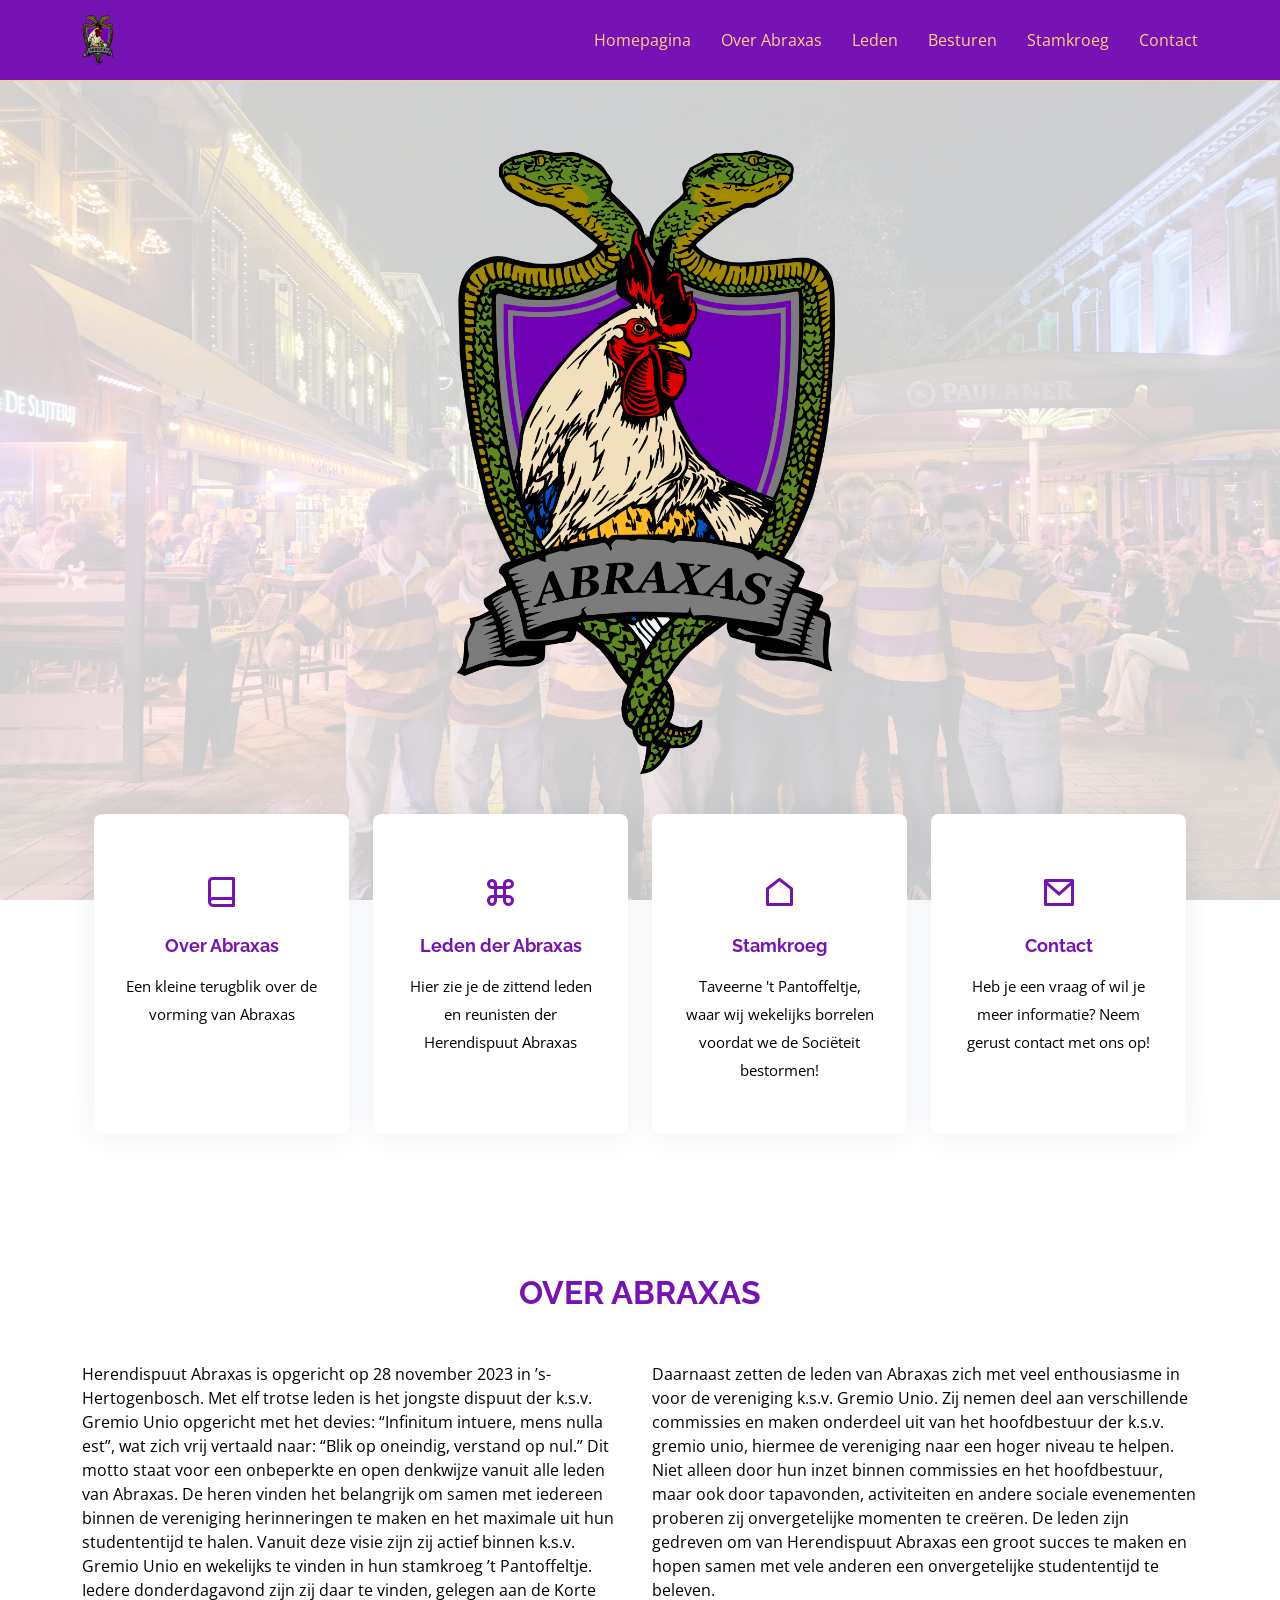
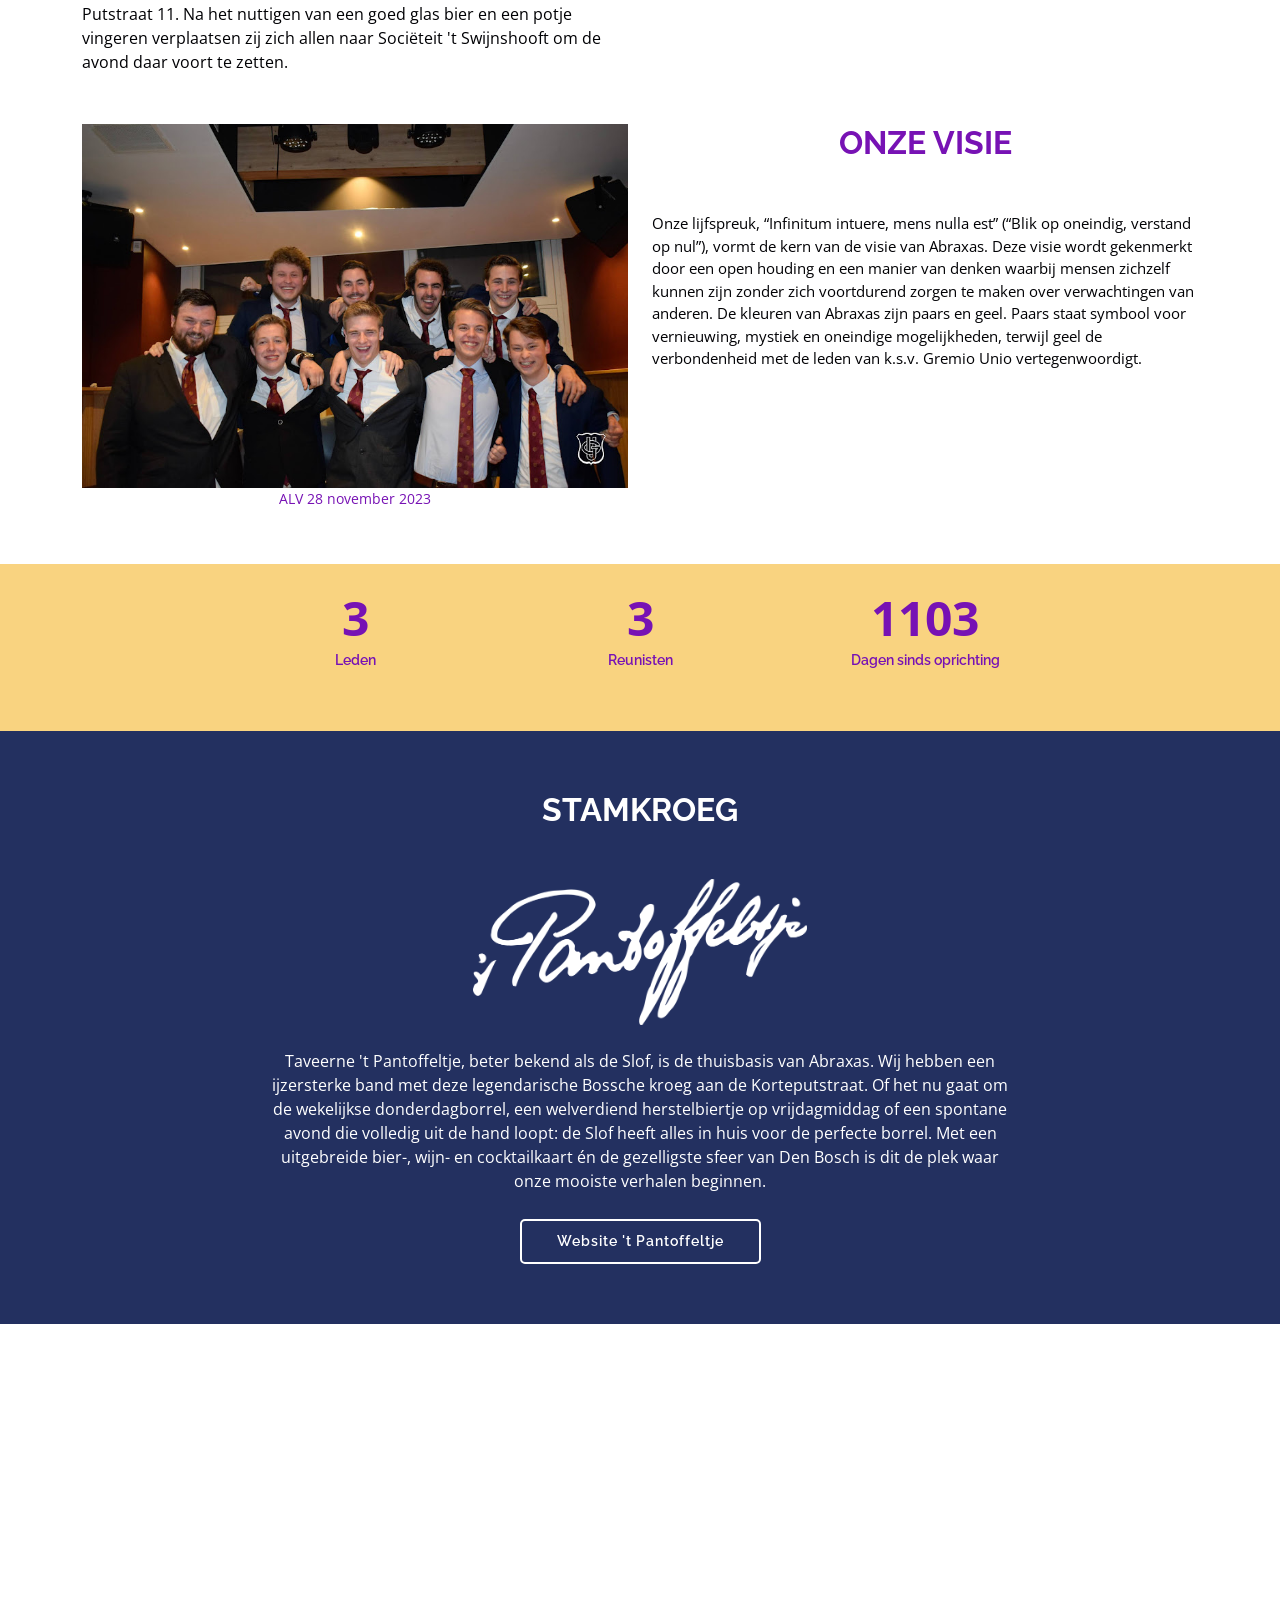
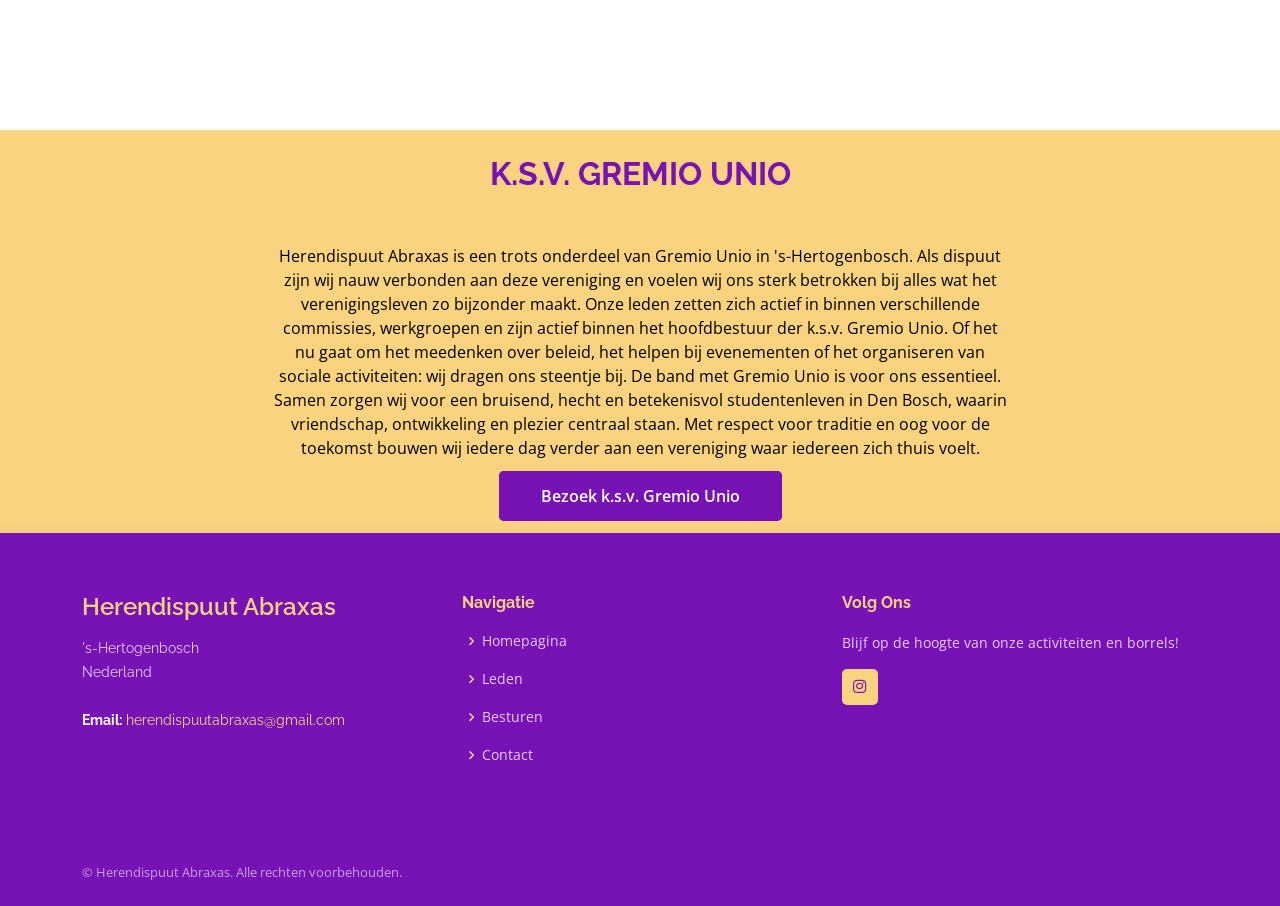
<file: index.html>
<!DOCTYPE html>
<html lang="nl">

<head>
    <meta charset="utf-8">
    <meta content="width=device-width, initial-scale=1.0" name="viewport">
    <title>Herendispuut Abraxas | Studentenvereniging 's-Hertogenbosch</title>
    <meta content="Herendispuut Abraxas is een herendispuut in 's-Hertogenbosch. Ontdek onze vereniging, leden, besturen en stamkroeg in Den Bosch." name="description">
    <meta content="Abraxas, herendispuut, studentenvereniging, Den Bosch, 's-Hertogenbosch, dispuut" name="keywords">

    <!-- Canonical URL -->
    <link rel="canonical" href="https://herendispuutabraxas.nl/">

    <!-- Open Graph -->
    <meta property="og:type" content="website">
    <meta property="og:url" content="https://herendispuutabraxas.nl/">
    <meta property="og:title" content="Herendispuut Abraxas | Studentenvereniging 's-Hertogenbosch">
    <meta property="og:description" content="Herendispuut Abraxas is een herendispuut in 's-Hertogenbosch. Ontdek onze vereniging, leden, besturen en stamkroeg in Den Bosch.">
    <meta property="og:image" content="https://herendispuutabraxas.nl/img/ABRAXAS%20logo%20DEF.png">
    <meta property="og:locale" content="nl_NL">
    <meta property="og:site_name" content="Herendispuut Abraxas">

    <!-- Twitter Card -->
    <meta name="twitter:card" content="summary_large_image">
    <meta name="twitter:title" content="Herendispuut Abraxas | Studentenvereniging 's-Hertogenbosch">
    <meta name="twitter:description" content="Herendispuut Abraxas is een herendispuut in 's-Hertogenbosch. Ontdek onze vereniging, leden, besturen en stamkroeg in Den Bosch.">
    <meta name="twitter:image" content="https://herendispuutabraxas.nl/img/ABRAXAS%20logo%20DEF.png">

    <!-- Structured Data -->
    <script type="application/ld+json">
    {
      "@context": "https://schema.org",
      "@type": "Organization",
      "name": "Herendispuut Abraxas",
      "url": "https://herendispuutabraxas.nl/",
      "logo": "https://herendispuutabraxas.nl/img/ABRAXAS%20logo%20DEF.png",
      "description": "Herendispuut Abraxas is een herendispuut in 's-Hertogenbosch.",
      "address": {
        "@type": "PostalAddress",
        "addressLocality": "'s-Hertogenbosch",
        "addressCountry": "NL"
      }
    }
    </script>

    <!-- Favicon -->
    <link href="img/Wapen_Favicon.png" rel="icon">

    <!-- Google Fonts -->
    <link href="https://fonts.googleapis.com/css?family=Open+Sans:300,300i,400,400i,600,600i,700,700i|Raleway:300,300i,400,400i,500,500i,600,600i,700,700i|Poppins:300,300i,400,400i,500,500i,600,600i,700,700i" rel="stylesheet">

    <!-- Vendor CSS Files -->
    <link href="vendor/aos/aos.css" rel="stylesheet">
    <link href="vendor/bootstrap/css/bootstrap.min.css" rel="stylesheet">
    <link href="vendor/bootstrap-icons/bootstrap-icons.css" rel="stylesheet">
    <link href="vendor/boxicons/css/boxicons.min.css" rel="stylesheet">
    <link href="vendor/remixicon/remixicon.css" rel="stylesheet">

    <!-- Template Main CSS File -->
    <link href="css/style.css" rel="stylesheet">
</head>

<body>

    <!-- ======= Header ======= -->
    <header id="header" class="fixed-top">
        <div class="container d-flex align-items-center justify-content-between">
            <a href="index.html" class="logo"><img src="img/ABRAXAS logo DEF.png" alt="Abraxas logo" class="img-fluid"></a>
            <nav id="navbar" class="navbar">
                <ul>
                    <li><a class="nav-link scrollto active" href="#hero">Homepagina</a></li>
                    <li><a class="nav-link scrollto" href="#about">Over Abraxas</a></li>
                    <li><a class="nav-link" href="leden.html">Leden</a></li>
                    <li><a class="nav-link" href="besturen.html">Besturen</a></li>
                    <li><a class="nav-link scrollto" href="#cta">Stamkroeg</a></li>
                    <li><a class="nav-link" href="contact.html">Contact</a></li>
                </ul>
                <i class="bi bi-list mobile-nav-toggle"></i>
            </nav>
        </div>
    </header>
    <!-- End Header -->

    <!-- ======= Hero Section ======= -->
    <section id="hero" class="d-flex align-items-center">
        <div class="container position-relative" data-aos="fade-up" data-aos-delay="100">
            <div class="row justify-content-center">
                <div class="col-xl-7 col-lg-9 text-center">
                    <!-- Logo -->
                </div>
                <div class="text-center" data-aos="zoom-in" data-aos-duration="900">
                    <img src="img/ABRAXAS logo DEF.png" id="hero-logo" class="rounded mx-auto d-block" style="width:35%;height:auto;" alt="Abraxas logo">
                </div>
                <div class="row icon-boxes">
                    <div class="col-6 col-lg-3 d-flex align-items-stretch mb-4 mb-lg-0" data-aos="zoom-in" data-aos-delay="200">
                        <div class="icon-box">
                            <div class="icon"><i class="ri-book-line"></i></div>
                            <h4 class="title"><a href="#about">Over Abraxas</a></h4>
                            <p class="description">Een kleine terugblik over de vorming van Abraxas</p>
                        </div>
                    </div>
                    <div class="col-6 col-lg-3 d-flex align-items-stretch mb-4 mb-lg-0" data-aos="zoom-in" data-aos-delay="300">
                        <div class="icon-box">
                            <div class="icon"><i class="ri-command-line"></i></div>
                            <h4 class="title"><a href="leden.html">Leden der Abraxas</a></h4>
                            <p class="description">Hier zie je de zittend leden en reunisten der Herendispuut Abraxas</p>
                        </div>
                    </div>
                    <div class="col-6 col-lg-3 d-flex align-items-stretch mb-4 mb-lg-0" data-aos="zoom-in" data-aos-delay="400">
                        <div class="icon-box">
                            <div class="icon"><i class="ri-home-line"></i></div>
                            <h4 class="title"><a href="#cta">Stamkroeg</a></h4>
                            <p class="description">Taveerne 't Pantoffeltje, waar wij wekelijks borrelen voordat we de Sociëteit bestormen!</p>
                        </div>
                    </div>
                    <div class="col-6 col-lg-3 d-flex align-items-stretch mb-4 mb-lg-0" data-aos="zoom-in" data-aos-delay="500">
                        <div class="icon-box">
                            <div class="icon"><i class="ri-mail-line"></i></div>
                            <h4 class="title"><a href="contact.html">Contact</a></h4>
                            <p class="description">Heb je een vraag of wil je meer informatie? Neem gerust contact met ons op!</p>
                        </div>
                    </div>
                </div>
            </div>
        </div>
    </section>
    <!-- End Hero Section -->

    <main id="main">

        <!-- ======= Over Abraxas Section ======= -->
        <section id="about" class="about">
            <div class="container" data-aos="fade-up" data-aos-delay="100">
                <div class="section-title">
                    <h2>Over Abraxas</h2>
                </div>
                <div class="row content">
                    <div class="col-lg-6">
                        <p>
                        Herendispuut Abraxas is opgericht op 28 november 2023 in ’s-Hertogenbosch. 
                        Met elf trotse leden is het jongste dispuut der k.s.v. Gremio Unio opgericht met het devies: “Infinitum intuere, mens nulla est”, wat zich vrij vertaald naar: “Blik op oneindig, verstand op nul.”
                        Dit motto staat voor een onbeperkte en open denkwijze vanuit alle leden van Abraxas. De heren vinden het belangrijk om samen met iedereen binnen de vereniging herinneringen te maken en het maximale uit hun studententijd te halen.
                        Vanuit deze visie zijn zij actief binnen k.s.v. Gremio Unio en wekelijks te vinden in hun stamkroeg ’t Pantoffeltje. Iedere donderdagavond zijn zij daar te vinden, gelegen aan de Korte Putstraat 11. Na het nuttigen van een goed glas bier en een potje vingeren verplaatsen zij zich allen naar Sociëteit 't Swijnshooft om de avond daar voort te zetten.
                        </p>
                    </div>
                    <div class="col-lg-6 pt-4 pt-lg-0">
                        <p>
                            Daarnaast zetten de leden van Abraxas zich met veel enthousiasme in voor de vereniging k.s.v. Gremio Unio. Zij nemen deel aan verschillende commissies en maken onderdeel uit van het hoofdbestuur der k.s.v. gremio unio, hiermee de vereniging naar een hoger niveau te helpen.
                             Niet alleen door hun inzet binnen commissies en het hoofdbestuur, maar ook door tapavonden, activiteiten en andere sociale evenementen proberen zij onvergetelijke momenten te creëren.
                             De leden zijn gedreven om van Herendispuut Abraxas een groot succes te maken en hopen samen met vele anderen een onvergetelijke studententijd te beleven.
                        </p>
                    </div>
                </div>
            </div>
        </section>
        <!-- End Over Abraxas Section -->

        <!-- ======= Onze visie Section ======= -->
        <section id="about-video" class="about-video">
            <div class="container" data-aos="fade-up">
                <div class="row">
                    <div class="col-lg-6 align-left-center" data-aos="fade-right" data-aos-delay="100">
                        <img src="img/fotowebsite1.jpg" class="img-fluid" alt="ALV 28 november 2023">
                        <div class="section-title">
                            <p>ALV 28 november 2023</p>
                        </div>
                    </div>
                    <div class="col-lg-6 pt-3 pt-lg-0 content" data-aos="fade-left" data-aos-delay="100">
                        <div class="section-title">
                            <h2>Onze visie</h2>
                        </div>
                        <p>
                            Onze lijfspreuk, “Infinitum intuere, mens nulla est” (“Blik op oneindig, verstand op nul”), vormt de kern van de visie van Abraxas.
                             Deze visie wordt gekenmerkt door een open houding en een manier van denken waarbij mensen zichzelf kunnen zijn zonder zich voortdurend zorgen te maken over verwachtingen van anderen.
                              De kleuren van Abraxas zijn paars en geel.
                             Paars staat symbool voor vernieuwing, mystiek en oneindige mogelijkheden, terwijl geel de verbondenheid met de leden van k.s.v. Gremio Unio vertegenwoordigt.
                        </p>
                    </div>
                </div>
            </div>
        </section>
        <!-- End Onze visie Section -->

        <!-- ======= Cijfers Section ======= -->
        <section id="team" class="counts section-bg">
            <div class="container">
                <div class="row justify-content-center">
                    <div class="col-lg-3 col-md-5 col-6 d-md-flex align-items-md-stretch">
                        <div class="count-box">
                            <span data-purecounter-start="0" data-purecounter-end="11" data-purecounter-duration="2" class="purecounter"></span>
                            <p>Leden</p>
                        </div>
                    </div>
                    <div class="col-lg-3 col-md-5 col-6 d-md-flex align-items-md-stretch">
                        <div class="count-box">
                            <span data-purecounter-start="0" data-purecounter-end="11" data-purecounter-duration="2" class="purecounter"></span>
                            <p>Reunisten</p>
                        </div>
                    </div>
                    <div class="col-lg-3 col-md-5 col-6 d-md-flex align-items-md-stretch">
                        <div class="count-box">
                            <span id="daysSinceCounter">0</span>
                            <p>Dagen sinds oprichting</p>
                        </div>
                    </div>
                </div>
            </div>
        </section>
        <!-- End Cijfers Section -->

        <!-- ======= Stamkroeg Section ======= -->
        <section id="cta" class="cta">
            <div class="container" data-aos="fade-up">
                <div class="section-title text-center">
                    <h2 style="color: #fff;">Stamkroeg</h2>
                </div>
                <div class="text-center mb-4">
                    <a href="pantoffeltje-game/Slofgame.html"><img src="img/PANTOFFELTJE_logowit-1.png" style="max-width: 30%; height: auto;" data-aos="zoom-in" alt="Logo Pantoffeltje"></a>
                </div>
                <div class="row justify-content-center">
                    <div class="col-lg-8">
                        <p class="text-center" style="color: #fff;">
                            Taveerne 't Pantoffeltje, beter bekend als de Slof, is de thuisbasis van Abraxas. Wij hebben een ijzersterke band met deze legendarische Bossche kroeg aan de Korteputstraat. Of het nu gaat om de wekelijkse donderdagborrel, een welverdiend herstelbiertje op vrijdagmiddag of een spontane avond die volledig uit de hand loopt: de Slof heeft alles in huis voor de perfecte borrel. Met een uitgebreide bier-, wijn- en cocktailkaart én de gezelligste sfeer van Den Bosch is dit de plek waar onze mooiste verhalen beginnen.
                        </p>
                    </div>
                </div>
                <div class="text-center">
                    <a class="cta-btn" href="https://pantoffeltje.nl/" target="_blank" rel="noopener noreferrer">Website 't Pantoffeltje</a>
                </div>
            </div>
        </section>
        <!-- End Stamkroeg Section -->

        <!-- ======= Google Maps ======= -->
        <div>
            <iframe src="https://www.google.com/maps/embed?pb=!1m18!1m12!1m3!1d2473.482891594397!2d5.303207811634844!3d51.68760777173744!2m3!1f0!2f0!3f0!3m2!1i1024!2i768!4f13.1!3m3!1m2!1s0x47c6eef6f70f9887%3A0xad0665376200a7e!2s&#39;t%20Pantoffeltje!5e0!3m2!1snl!2snl!4v1702414392254!5m2!1snl!2snl"
                width="100%" height="400" style="border:0;" allowfullscreen="" loading="lazy" referrerpolicy="no-referrer-when-downgrade"></iframe>
        </div>
        <!-- End Google Maps -->

        <!-- ======= Gremio Unio Section ======= -->
        <section id="gremio" class="about section-bg">
            <div class="container" data-aos="fade-up">
                <div class="section-title">
                    <h2>k.s.v. Gremio Unio</h2>
                </div>
                <div class="row content align-items-center">
                    <div class="col-lg-8 offset-lg-2">
                        <p class="text-center">
                            Herendispuut Abraxas is een trots onderdeel van Gremio Unio in 's-Hertogenbosch.
                             Als dispuut zijn wij nauw verbonden aan deze vereniging en voelen wij ons sterk betrokken bij alles wat het verenigingsleven zo bijzonder maakt.

                            Onze leden zetten zich actief in binnen verschillende commissies, werkgroepen en zijn actief binnen het hoofdbestuur der k.s.v. Gremio Unio.
                             Of het nu gaat om het meedenken over beleid, het helpen bij evenementen of het organiseren van sociale activiteiten: wij dragen ons steentje bij. 

                             De band met Gremio Unio is voor ons essentieel.
                             Samen zorgen wij voor een bruisend, hecht en betekenisvol studentenleven in Den Bosch, waarin vriendschap, ontwikkeling en plezier centraal staan.
                             Met respect voor traditie en oog voor de toekomst bouwen wij iedere dag verder aan een vereniging waar iedereen zich thuis voelt.
                        </p>
                        <div class="text-center mt-4">
                            <a href="https://www.gremio-unio.nl/" target="_blank" rel="noopener noreferrer" class="cta-btn"
                               style="background-color: #7712b4; color: #fff; padding: 12px 40px; font-size: 16px; font-weight: 600; border-radius: 5px; border: 2px solid #7712b4;">
                                Bezoek k.s.v. Gremio Unio
                            </a>
                        </div>
                    </div>
                </div>
            </div>
        </section>
        <!-- End Gremio Unio Section -->

    </main>
    <!-- End #main -->

    <!-- ======= Footer ======= -->
    <footer id="footer">
        <div class="footer-top">
            <div class="container">
                <div class="row">
                    <div class="col-lg-4 col-md-6 footer-contact">
                        <h3>Herendispuut Abraxas</h3>
                        <p>
                            's-Hertogenbosch<br>
                            Nederland<br><br>
                            <strong>Email:</strong> <a href="mailto:herendispuutabraxas@gmail.com">herendispuutabraxas@gmail.com</a>
                        </p>
                    </div>
                    <div class="col-lg-4 col-md-6 footer-links">
                        <h4>Navigatie</h4>
                        <ul>
                            <li><i class="bx bx-chevron-right"></i> <a href="index.html">Homepagina</a></li>
                            <li><i class="bx bx-chevron-right"></i> <a href="leden.html">Leden</a></li>
                            <li><i class="bx bx-chevron-right"></i> <a href="besturen.html">Besturen</a></li>
                            <li><i class="bx bx-chevron-right"></i> <a href="contact.html">Contact</a></li>
                        </ul>
                    </div>
                    <div class="col-lg-4 col-md-6 footer-links">
                        <h4>Volg Ons</h4>
                        <p>Blijf op de hoogte van onze activiteiten en borrels!</p>
                        <div class="social-links mt-3">
                            <a href="https://www.instagram.com/herendispuut_abraxas/" class="instagram" title="Instagram"><i class="bx bxl-instagram"></i></a>
                        </div>
                    </div>
                </div>
            </div>
        </div>
        <div class="container d-md-flex py-4">
            <div class="me-md-auto text-center text-md-start">
                <div class="copyright">
                    &copy; Herendispuut Abraxas. Alle rechten voorbehouden.
                </div>
            </div>
        </div>
    </footer>
    <!-- End Footer -->

    <div id="preloader"></div>
    <a href="#" class="back-to-top d-flex align-items-center justify-content-center"><i class="bi bi-arrow-up-short"></i></a>

    <!-- Vendor JS Files -->
    <script src="vendor/purecounter/purecounter.js"></script>
    <script src="vendor/aos/aos.js"></script>
    <script src="vendor/bootstrap/js/bootstrap.bundle.min.js"></script>

    <!-- Template Main JS File -->
    <script src="js/main.js"></script>

    <!-- Days since counter script -->
    <script>
        const foundingDate = new Date(2023, 10, 28);
        const today = new Date();
        const daysDifference = Math.floor((today - foundingDate) / (1000 * 60 * 60 * 24));
        document.getElementById('daysSinceCounter').textContent = daysDifference;
    </script>

</body>

</html>
</file>
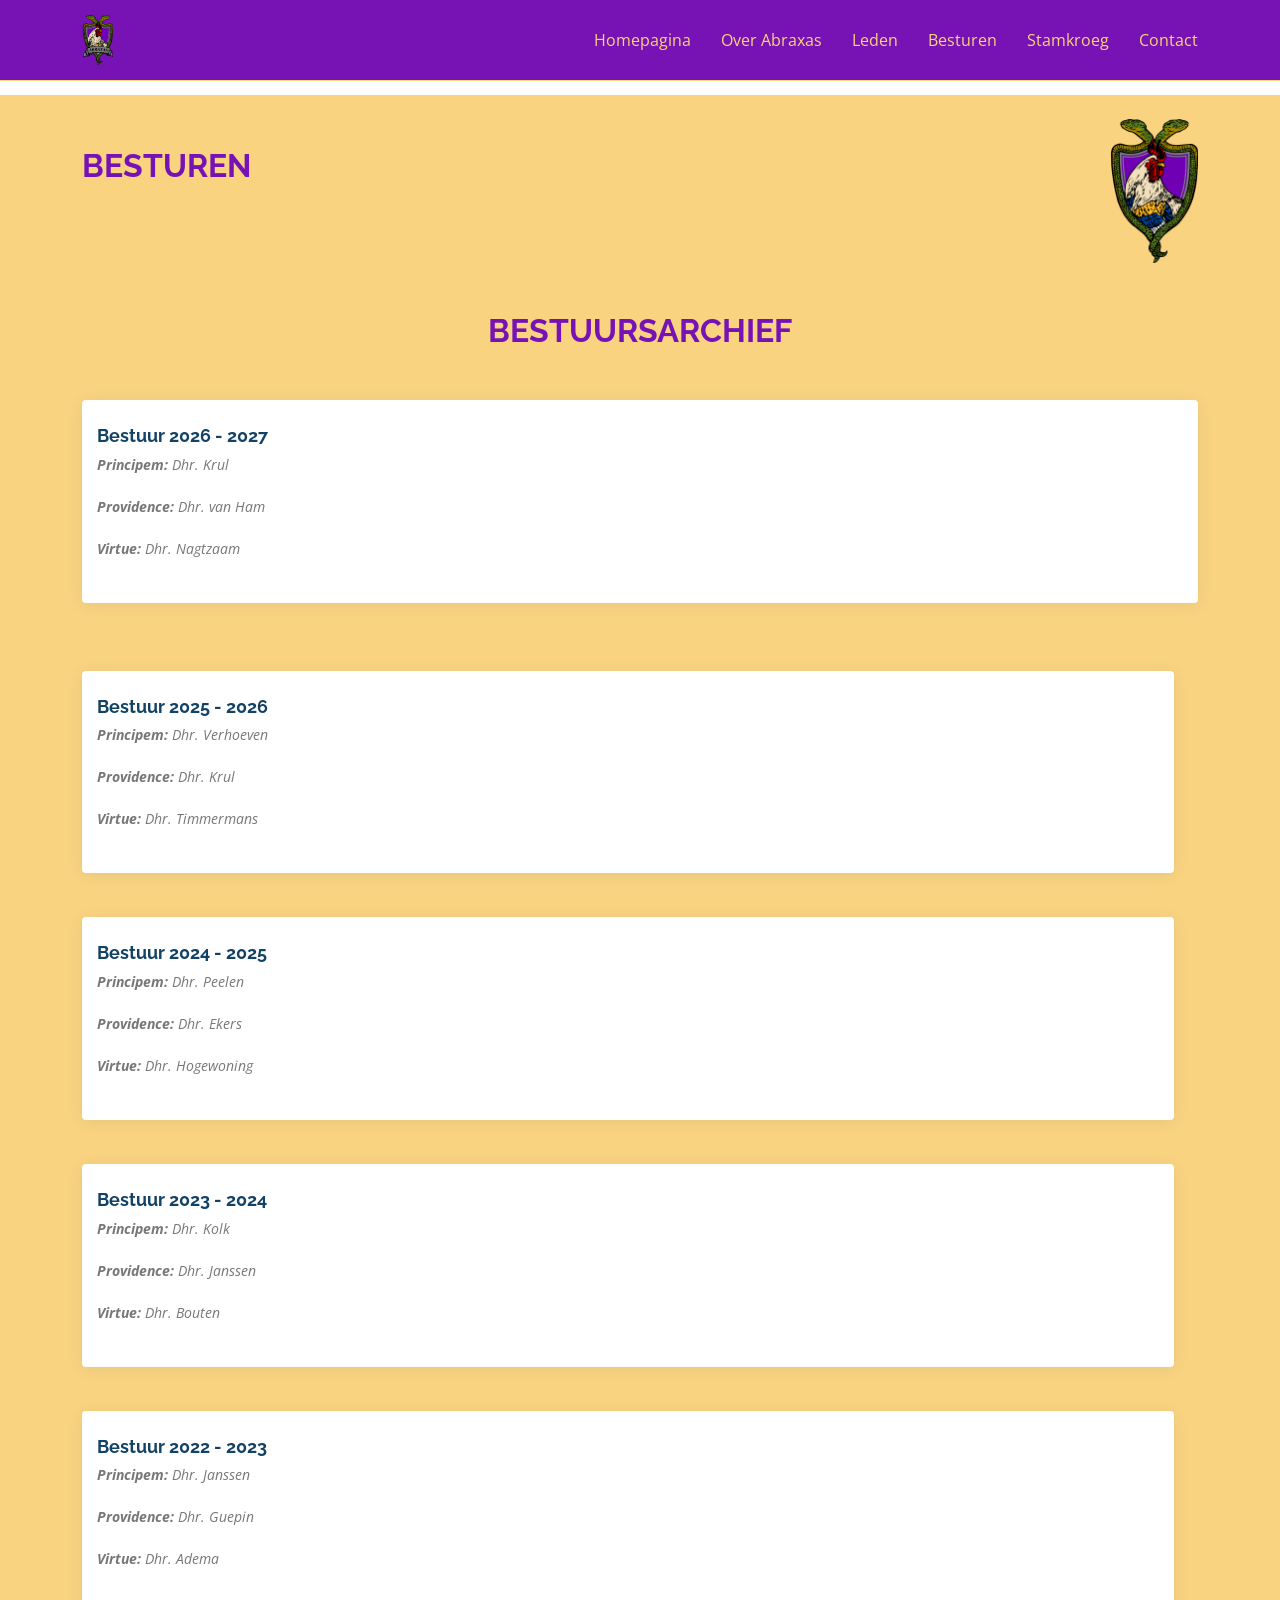
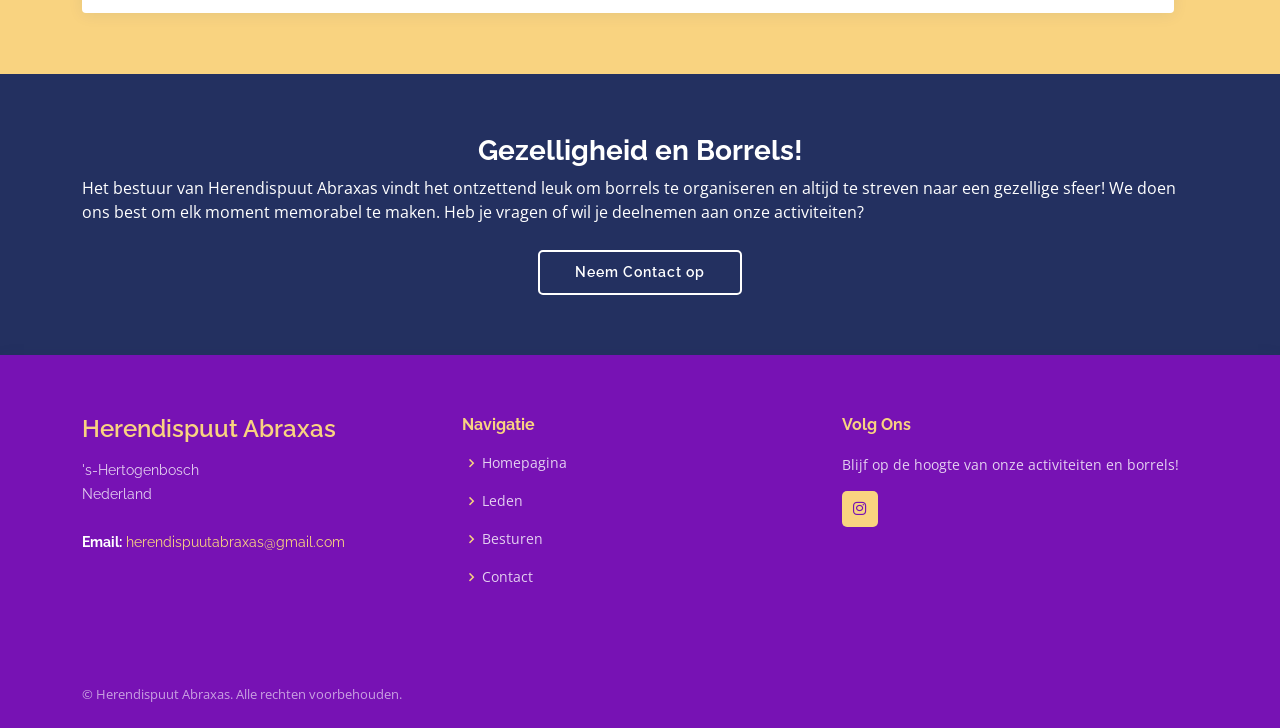
<file: besturen.html>
<!DOCTYPE html>
<html lang="nl">

<head>
  <meta charset="utf-8">
  <meta content="width=device-width, initial-scale=1.0" name="viewport">
  <title>Besturen | Herendispuut Abraxas</title>
  <meta content="Overzicht van de besturen en commissies van Herendispuut Abraxas in 's-Hertogenbosch (Den Bosch)." name="description">
  <meta content="Abraxas, bestuur, commissie, herendispuut, studentenvereniging, Den Bosch, 's-Hertogenbosch" name="keywords">

  <!-- Canonical URL -->
  <link rel="canonical" href="https://herendispuutabraxas.nl/besturen.html">

  <!-- Open Graph -->
  <meta property="og:type" content="website">
  <meta property="og:url" content="https://herendispuutabraxas.nl/besturen.html">
  <meta property="og:title" content="Besturen | Herendispuut Abraxas">
  <meta property="og:description" content="Overzicht van de besturen en commissies van Herendispuut Abraxas in 's-Hertogenbosch (Den Bosch).">
  <meta property="og:image" content="https://herendispuutabraxas.nl/img/ABRAXAS%20logo%20DEF.png">
  <meta property="og:locale" content="nl_NL">
  <meta property="og:site_name" content="Herendispuut Abraxas">

  <!-- Twitter Card -->
  <meta name="twitter:card" content="summary_large_image">
  <meta name="twitter:title" content="Besturen | Herendispuut Abraxas">
  <meta name="twitter:description" content="Overzicht van de besturen en commissies van Herendispuut Abraxas in 's-Hertogenbosch (Den Bosch).">
  <meta name="twitter:image" content="https://herendispuutabraxas.nl/img/ABRAXAS%20logo%20DEF.png">

  <link href="img/Wapen_Favicon.png" rel="icon">

  <link href="https://fonts.googleapis.com/css?family=Open+Sans:300,300i,400,400i,600,600i,700,700i|Raleway:300,300i,400,400i,500,500i,600,600i,700,700i|Poppins:300,300i,400,400i,500,500i,600,600i,700,700i" rel="stylesheet">
  <link href="vendor/aos/aos.css" rel="stylesheet">
  <link href="vendor/bootstrap/css/bootstrap.min.css" rel="stylesheet">
  <link href="vendor/bootstrap-icons/bootstrap-icons.css" rel="stylesheet">
  <link href="vendor/boxicons/css/boxicons.min.css" rel="stylesheet">
  <link href="vendor/remixicon/remixicon.css" rel="stylesheet">
  <link href="css/style.css" rel="stylesheet">
</head>

<body>
  <header id="header" class="fixed-top header-scrolled">
    <div class="container d-flex align-items-center justify-content-between">
      <a href="index.html" class="logo"><img src="img/ABRAXAS logo DEF.png" alt="Abraxas logo" class="img-fluid"></a>

      <nav id="navbar" class="navbar">
        <ul>
          <li><a class="nav-link" href="index.html">Homepagina</a></li>
          <li><a class="nav-link" href="index.html#about">Over Abraxas</a></li>
          <li><a class="nav-link" href="leden.html">Leden</a></li>
          <li><a class="nav-link active" href="besturen.html">Besturen</a></li>
          <li><a class="nav-link" href="index.html#cta">Stamkroeg</a></li>
          <li><a class="nav-link" href="contact.html">Contact</a></li>
        </ul>
        <i class="bi bi-list mobile-nav-toggle"></i>
      </nav>
    </div>
  </header>

  <main id="main" style="margin-top: 95px;">
    <section class="about section-bg py-4">
      <div class="container" data-aos="fade-up">
        <div class="row align-items-center">
          <div class="col-9">
            <div class="section-title text-start mb-0">
              <h2>Besturen</h2>
            </div>
          </div>
          <div class="col-3 text-end" data-aos="zoom-in" data-aos-delay="100">
            <a href="index.html">
              <img src="img/ABRAXAS logo DEF NoTEXT.png" alt="Abraxas embleem" style="width: 90px; height: auto;">
            </a>
          </div>
        </div>
      </div>
    </section>

    <section class="team section-bg">
      <div class="container" data-aos="fade-up">
        <div class="section-title">
          <h2>Bestuursarchief</h2>
        </div>

          <div class="row g-4 mb-2">
          <div class="col-12" data-aos="fade-up" data-aos-delay="50">
            <div class="member w-100">
              <div class="member-info text-start">
                <h4>Bestuur 2026 - 2027</h4>
                <p><strong>Principem:</strong> Dhr. Krul</p>
                <p><strong>Providence:</strong> Dhr. van Ham</p>
                <p><strong>Virtue:</strong> Dhr. Nagtzaam</p>
              </div>
            </div>
          </div>

        <div class="row g-4 mb-2">
          <div class="col-12" data-aos="fade-up" data-aos-delay="50">
            <div class="member w-100">
              <div class="member-info text-start">
                <h4>Bestuur 2025 - 2026</h4>
                <p><strong>Principem:</strong> Dhr. Verhoeven</p>
                <p><strong>Providence:</strong> Dhr. Krul</p>
                <p><strong>Virtue:</strong> Dhr. Timmermans</p>
              </div>
            </div>
          </div>

          <div class="col-12" data-aos="fade-up" data-aos-delay="100">
            <div class="member w-100">
              <div class="member-info text-start">
                <h4>Bestuur 2024 - 2025</h4>
                <p><strong>Principem:</strong> Dhr. Peelen</p>
                <p><strong>Providence:</strong> Dhr. Ekers</p>
                <p><strong>Virtue:</strong> Dhr. Hogewoning</p>
              </div>
            </div>
          </div>

          <div class="col-12" data-aos="fade-up" data-aos-delay="150">
            <div class="member w-100">
              <div class="member-info text-start">
                <h4>Bestuur 2023 - 2024</h4>
                <p><strong>Principem:</strong> Dhr. Kolk</p>
                <p><strong>Providence:</strong> Dhr. Janssen</p>
                <p><strong>Virtue:</strong> Dhr. Bouten</p>
              </div>
            </div>
          </div>

          <div class="col-12" data-aos="fade-up" data-aos-delay="200">
            <div class="member w-100">
              <div class="member-info text-start">
                <h4>Bestuur 2022 - 2023</h4>
                <p><strong>Principem:</strong> Dhr. Janssen</p>
                <p><strong>Providence:</strong> Dhr. Guepin</p>
                <p><strong>Virtue:</strong> Dhr. Adema</p>
              </div>
            </div>
          </div>
        </div>
      </div>
    </section>



    <section class="cta">
      <div class="container" data-aos="zoom-in">
        <div class="text-center">
          <h3>Gezelligheid en Borrels!</h3>
          <p>Het bestuur van Herendispuut Abraxas vindt het ontzettend leuk om borrels te organiseren en altijd te streven naar een gezellige sfeer! We doen ons best om elk moment memorabel te maken. Heb je vragen of wil je deelnemen aan onze activiteiten?</p>
          <a class="cta-btn" href="contact.html">Neem Contact op</a>
        </div>
      </div>
    </section>
  </main>

  <footer id="footer">
    <div class="footer-top">
      <div class="container">
        <div class="row">
          <div class="col-lg-4 col-md-6 footer-contact">
            <h3>Herendispuut Abraxas</h3>
            <p>
              's-Hertogenbosch<br>
              Nederland<br><br>
              <strong>Email:</strong> <a href="mailto:herendispuutabraxas@gmail.com">herendispuutabraxas@gmail.com</a>
            </p>
          </div>
          <div class="col-lg-4 col-md-6 footer-links">
            <h4>Navigatie</h4>
            <ul>
              <li><i class="bx bx-chevron-right"></i> <a href="index.html">Homepagina</a></li>
              <li><i class="bx bx-chevron-right"></i> <a href="leden.html">Leden</a></li>
              <li><i class="bx bx-chevron-right"></i> <a href="besturen.html">Besturen</a></li>
              <li><i class="bx bx-chevron-right"></i> <a href="contact.html">Contact</a></li>
            </ul>
          </div>
          <div class="col-lg-4 col-md-6 footer-links">
            <h4>Volg Ons</h4>
            <p>Blijf op de hoogte van onze activiteiten en borrels!</p>
            <div class="social-links mt-3">
              <a href="https://www.instagram.com/herendispuut_abraxas/" class="instagram" title="Instagram"><i class="bx bxl-instagram"></i></a>
            </div>
          </div>
        </div>
      </div>
    </div>
    <div class="container d-md-flex py-4">
      <div class="me-md-auto text-center text-md-start">
        <div class="copyright">
          &copy; Herendispuut Abraxas. Alle rechten voorbehouden.
        </div>
      </div>
    </div>
  </footer>

  <div id="preloader"></div>
  <a href="#" class="back-to-top d-flex align-items-center justify-content-center"><i class="bi bi-arrow-up-short"></i></a>

  <script src="vendor/purecounter/purecounter.js"></script>
  <script src="vendor/aos/aos.js"></script>
  <script src="vendor/bootstrap/js/bootstrap.bundle.min.js"></script>
  <script src="js/main.js"></script>
</body>

</html>
</file>
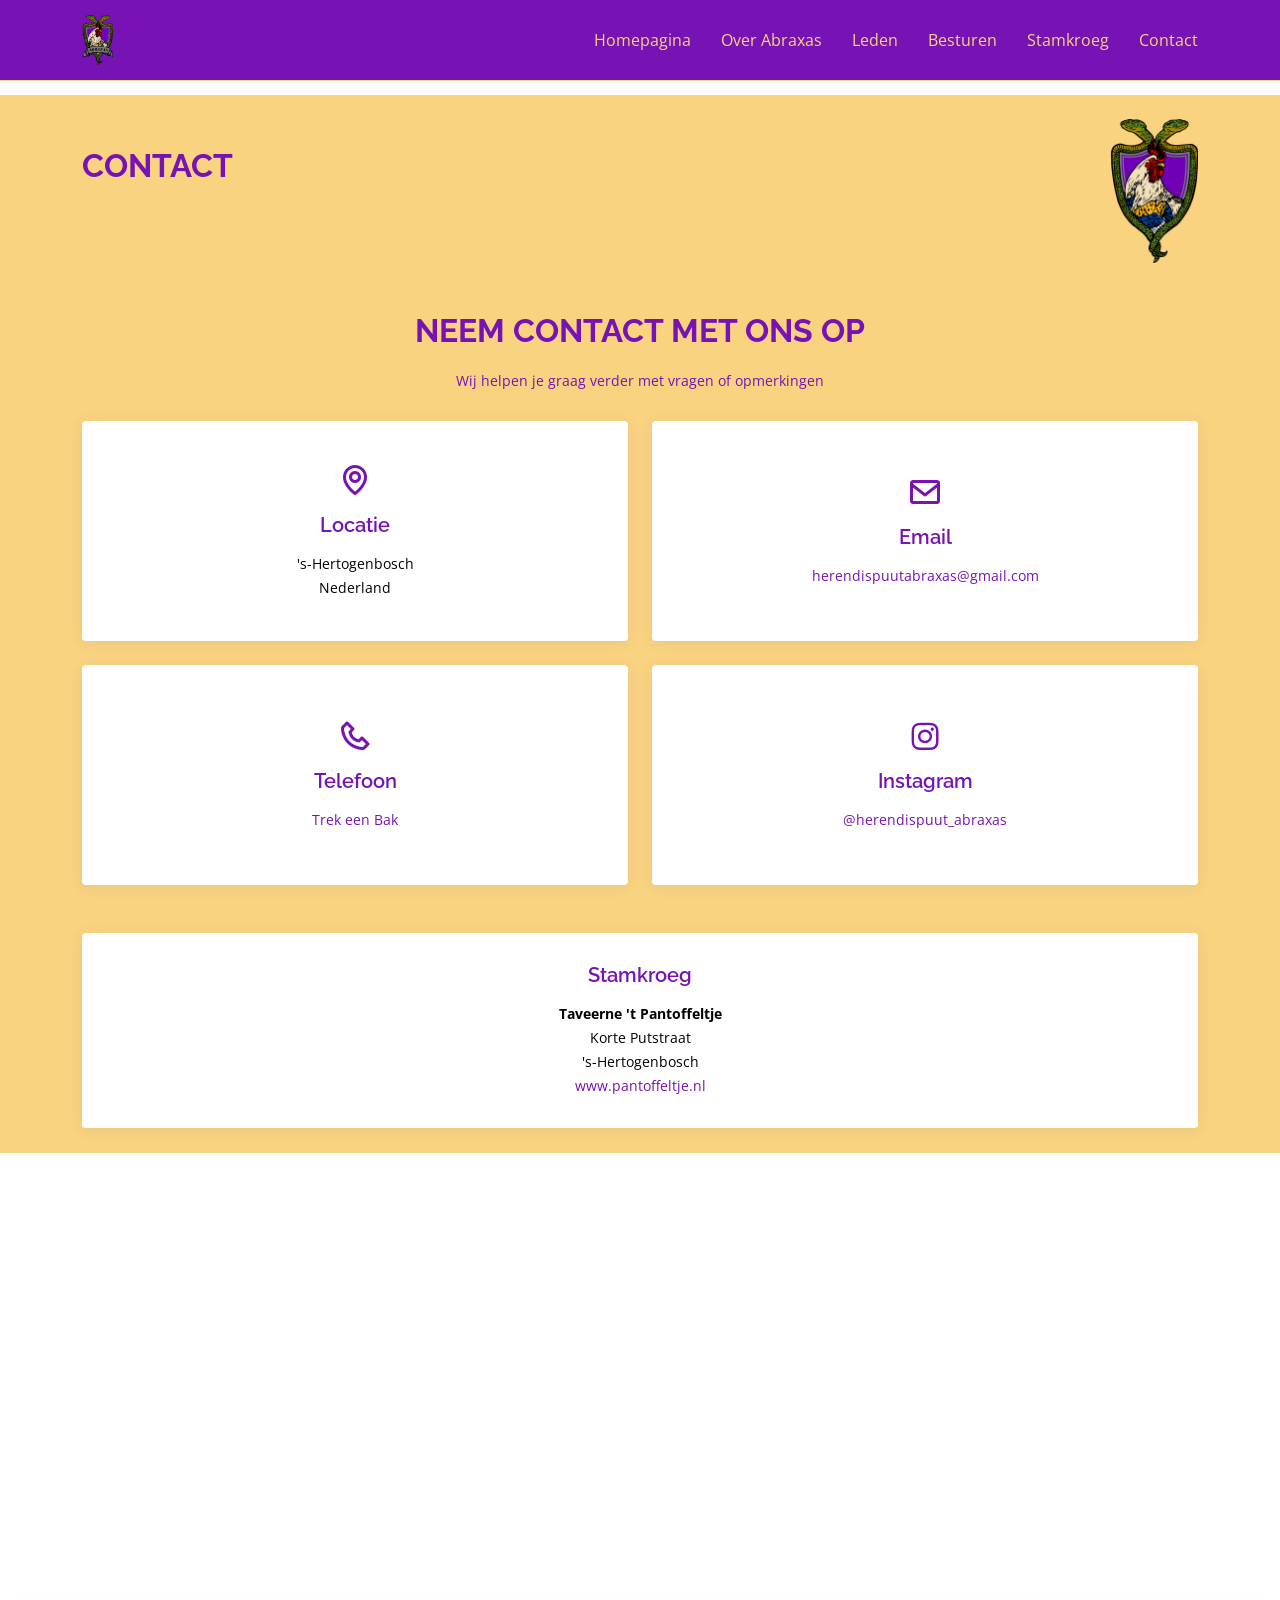
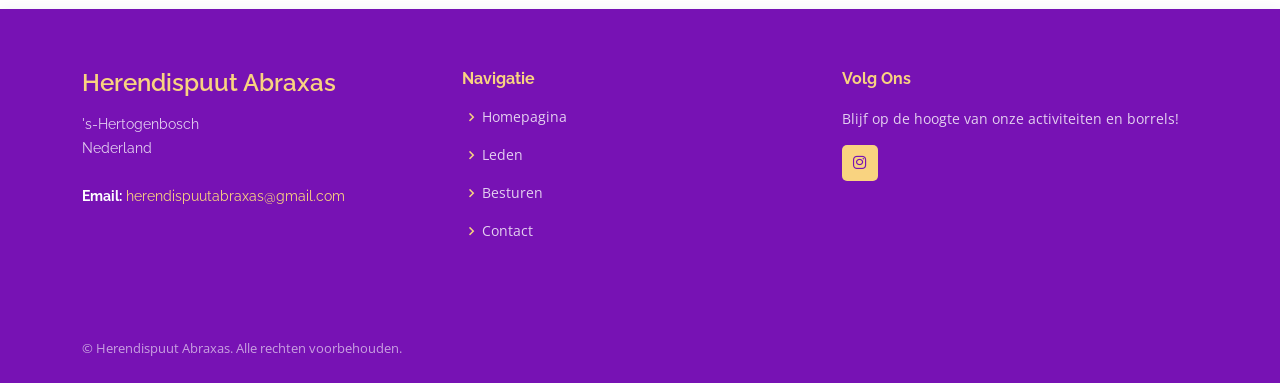
<file: contact.html>
<!DOCTYPE html>
<html lang="nl">

<head>
  <meta charset="utf-8">
  <meta content="width=device-width, initial-scale=1.0" name="viewport">
  <title>Contact | Herendispuut Abraxas</title>
  <meta content="Neem contact op met Herendispuut Abraxas in 's-Hertogenbosch. Vind onze contactgegevens en locatie in Den Bosch." name="description">
  <meta content="Abraxas, contact, herendispuut, studentenvereniging, Den Bosch, 's-Hertogenbosch" name="keywords">

  <!-- Canonical URL -->
  <link rel="canonical" href="https://herendispuutabraxas.nl/contact.html">

  <!-- Open Graph -->
  <meta property="og:type" content="website">
  <meta property="og:url" content="https://herendispuutabraxas.nl/contact.html">
  <meta property="og:title" content="Contact | Herendispuut Abraxas">
  <meta property="og:description" content="Neem contact op met Herendispuut Abraxas in 's-Hertogenbosch. Vind onze contactgegevens en locatie in Den Bosch.">
  <meta property="og:image" content="https://herendispuutabraxas.nl/img/ABRAXAS%20logo%20DEF.png">
  <meta property="og:locale" content="nl_NL">
  <meta property="og:site_name" content="Herendispuut Abraxas">

  <!-- Twitter Card -->
  <meta name="twitter:card" content="summary_large_image">
  <meta name="twitter:title" content="Contact | Herendispuut Abraxas">
  <meta name="twitter:description" content="Neem contact op met Herendispuut Abraxas in 's-Hertogenbosch. Vind onze contactgegevens en locatie in Den Bosch.">
  <meta name="twitter:image" content="https://herendispuutabraxas.nl/img/ABRAXAS%20logo%20DEF.png">

  <link href="img/Wapen_Favicon.png" rel="icon">

  <link href="https://fonts.googleapis.com/css?family=Open+Sans:300,300i,400,400i,600,600i,700,700i|Raleway:300,300i,400,400i,500,500i,600,600i,700,700i|Poppins:300,300i,400,400i,500,500i,600,600i,700,700i" rel="stylesheet">
  <link href="vendor/aos/aos.css" rel="stylesheet">
  <link href="vendor/bootstrap/css/bootstrap.min.css" rel="stylesheet">
  <link href="vendor/bootstrap-icons/bootstrap-icons.css" rel="stylesheet">
  <link href="vendor/boxicons/css/boxicons.min.css" rel="stylesheet">
  <link href="vendor/remixicon/remixicon.css" rel="stylesheet">
  <link href="css/style.css" rel="stylesheet">
</head>

<body>
  <header id="header" class="fixed-top header-scrolled">
    <div class="container d-flex align-items-center justify-content-between">
      <a href="index.html" class="logo"><img src="img/ABRAXAS logo DEF.png" alt="Abraxas logo" class="img-fluid"></a>

      <nav id="navbar" class="navbar">
        <ul>
          <li><a class="nav-link" href="index.html">Homepagina</a></li>
          <li><a class="nav-link" href="index.html#about">Over Abraxas</a></li>
          <li><a class="nav-link" href="leden.html">Leden</a></li>
          <li><a class="nav-link" href="besturen.html">Besturen</a></li>
          <li><a class="nav-link" href="index.html#cta">Stamkroeg</a></li>
          <li><a class="nav-link active" href="contact.html">Contact</a></li>
        </ul>
        <i class="bi bi-list mobile-nav-toggle"></i>
      </nav>
    </div>
  </header>

  <main id="main" style="margin-top: 95px;">
    <section class="about section-bg py-4">
      <div class="container" data-aos="fade-up">
        <div class="row align-items-center">
          <div class="col-9">
            <div class="section-title text-start mb-0">
              <h2>Contact</h2>
            </div>
          </div>
          <div class="col-3 text-end" data-aos="zoom-in" data-aos-delay="100">
            <a href="index.html">
              <img src="img/ABRAXAS logo DEF NoTEXT.png" alt="Wapen van Abraxas" style="width: 90px; height: auto;">
            </a>
          </div>
        </div>
      </div>
    </section>

    <section class="contact section-bg">
      <div class="container" data-aos="fade-up">
        <div class="section-title">
          <h2>Neem Contact met ons op</h2>
          <p>Wij helpen je graag verder met vragen of opmerkingen</p>
        </div>

        <div class="row contact-boxes">
          <div class="col-lg-6 col-md-6">
            <div class="info-box mb-4">
              <i class="bx bx-map"></i>
              <h3>Locatie</h3>
              <p>'s-Hertogenbosch<br>Nederland</p>
            </div>
          </div>

          <div class="col-lg-6 col-md-6">
            <div class="info-box mb-4">
              <i class="bx bx-envelope"></i>
              <h3>Email</h3>
              <p><a href="mailto:herendispuutabraxas@gmail.com">herendispuutabraxas@gmail.com</a></p>
            </div>
          </div>

          <div class="col-lg-6 col-md-6">
            <div class="info-box mb-4">
              <i class="bx bx-phone"></i>
              <h3>Telefoon</h3>
              <p><a href="Trek een Bak">Trek een Bak</a></p>
            </div>
          </div>

          <div class="col-lg-6 col-md-6">
            <div class="info-box mb-4">
              <i class="bx bxl-instagram"></i>
              <h3>Instagram</h3>
              <p><a href="https://www.instagram.com/herendispuut_abraxas/" target="_blank">@herendispuut_abraxas</a></p>
            </div>
          </div>
        </div>

        <div class="row mt-4">
          <div class="col-lg-12">
            <div class="info-box">
              <h3>Stamkroeg</h3>
              <p>
                <strong>Taveerne 't Pantoffeltje</strong><br>
                Korte Putstraat<br>
                's-Hertogenbosch<br>
                <a href="https://pantoffeltje.nl/" target="_blank">www.pantoffeltje.nl</a>
              </p>
            </div>
          </div>
        </div>

      </div>
    </section>

    <section>
      <div>
        <iframe src="https://www.google.com/maps/embed?pb=!1m18!1m12!1m3!1d2473.482891594397!2d5.303207811634844!3d51.68760777173744!2m3!1f0!2f0!3f0!3m2!1i1024!2i768!4f13.1!3m3!1m2!1s0x47c6eef6f70f9887%3A0xad0665376200a7e!2s&#39;t%20Pantoffeltje!5e0!3m2!1snl!2snl!4v1702414392254!5m2!1snl!2snl" width="100%" height="400" style="border:0;" allowfullscreen="" loading="lazy" referrerpolicy="no-referrer-when-downgrade"></iframe>
      </div>
    </section>
  </main>

  <footer id="footer">
    <div class="footer-top">
      <div class="container">
        <div class="row">
          <div class="col-lg-4 col-md-6 footer-contact">
            <h3>Herendispuut Abraxas</h3>
            <p>
              's-Hertogenbosch<br>
              Nederland<br><br>
              <strong>Email:</strong> <a href="mailto:herendispuutabraxas@gmail.com">herendispuutabraxas@gmail.com</a>
            </p>
          </div>
          <div class="col-lg-4 col-md-6 footer-links">
            <h4>Navigatie</h4>
            <ul>
              <li><i class="bx bx-chevron-right"></i> <a href="index.html">Homepagina</a></li>
              <li><i class="bx bx-chevron-right"></i> <a href="leden.html">Leden</a></li>
              <li><i class="bx bx-chevron-right"></i> <a href="besturen.html">Besturen</a></li>
              <li><i class="bx bx-chevron-right"></i> <a href="contact.html">Contact</a></li>
            </ul>
          </div>
          <div class="col-lg-4 col-md-6 footer-links">
            <h4>Volg Ons</h4>
            <p>Blijf op de hoogte van onze activiteiten en borrels!</p>
            <div class="social-links mt-3">
              <a href="https://www.instagram.com/herendispuut_abraxas/" class="instagram" title="Instagram"><i class="bx bxl-instagram"></i></a>
            </div>
          </div>
        </div>
      </div>
    </div>
    <div class="container d-md-flex py-4">
      <div class="me-md-auto text-center text-md-start">
        <div class="copyright">
          &copy; Herendispuut Abraxas. Alle rechten voorbehouden.
        </div>
      </div>
    </div>
  </footer>

  <div id="preloader"></div>
  <a href="#" class="back-to-top d-flex align-items-center justify-content-center"><i class="bi bi-arrow-up-short"></i></a>

  <script src="vendor/purecounter/purecounter.js"></script>
  <script src="vendor/aos/aos.js"></script>
  <script src="vendor/bootstrap/js/bootstrap.bundle.min.js"></script>
  <script src="js/main.js"></script>
</body>

</html>
</file>
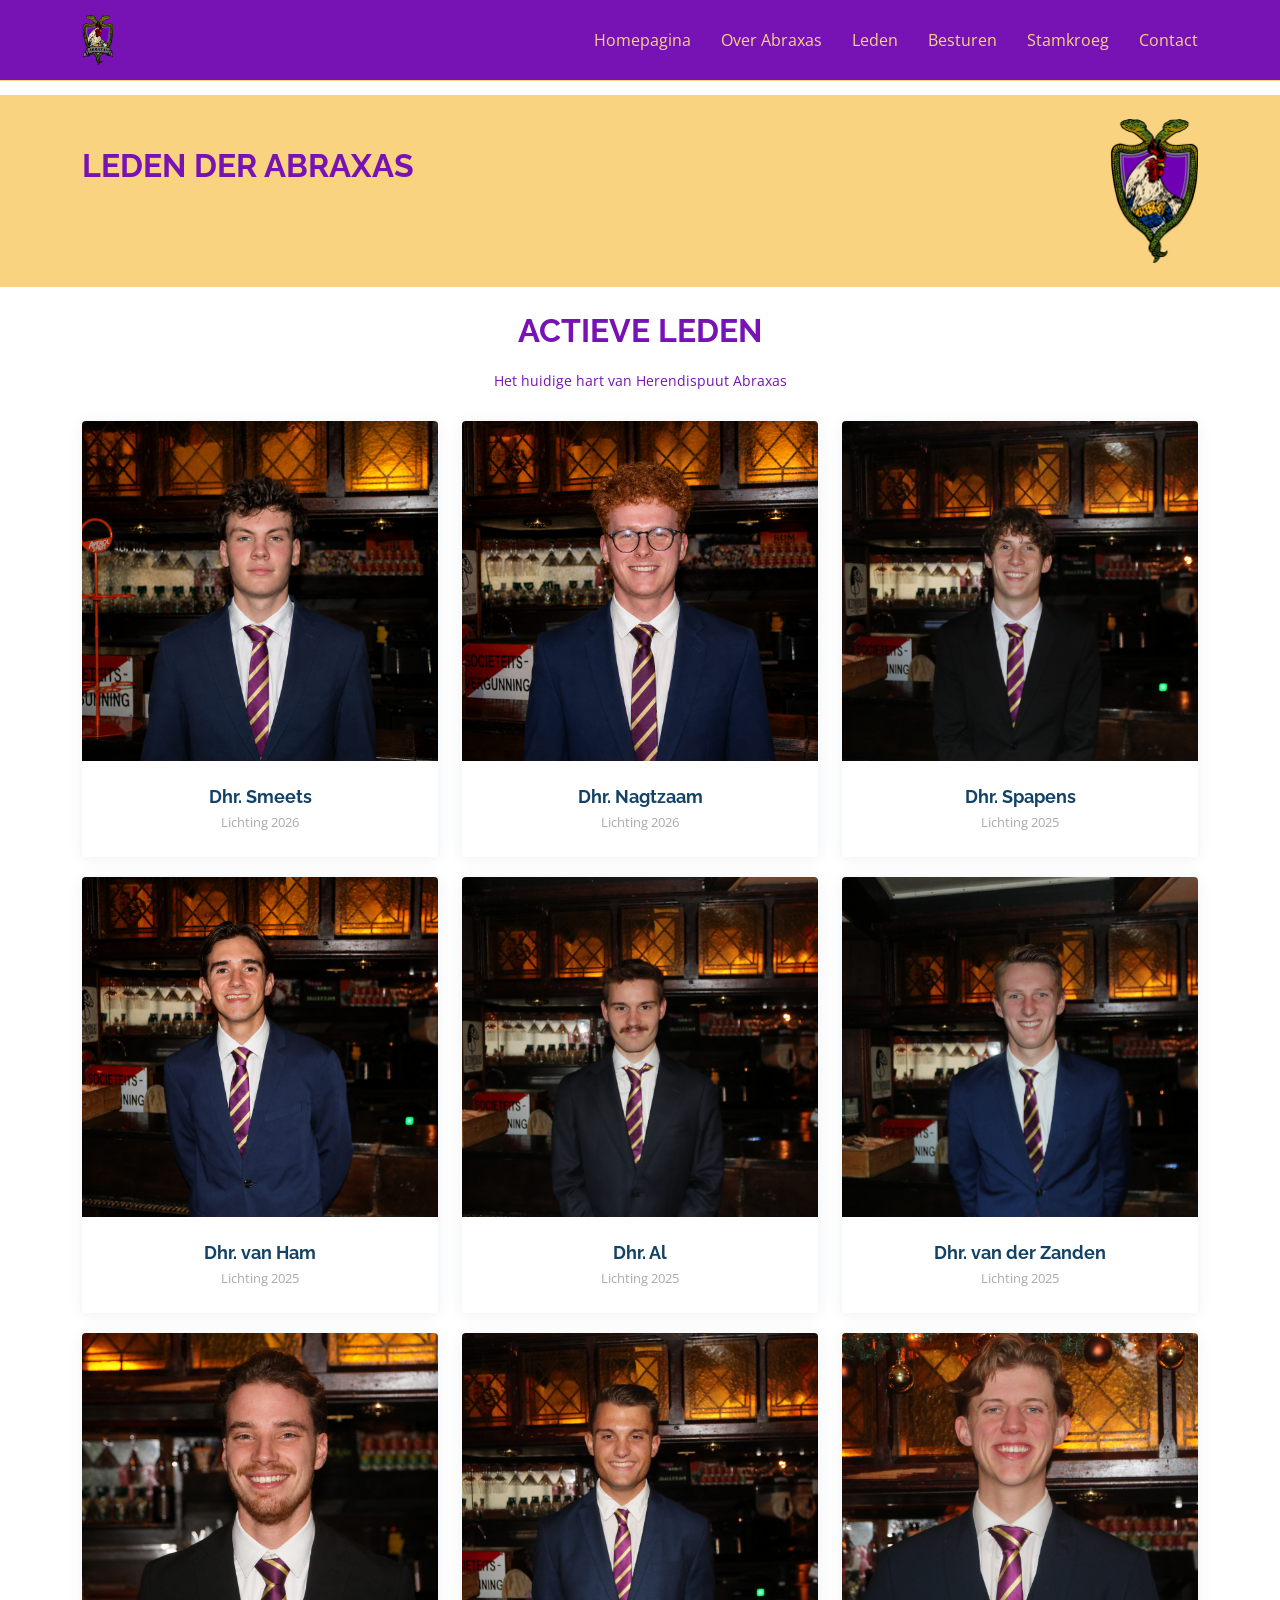
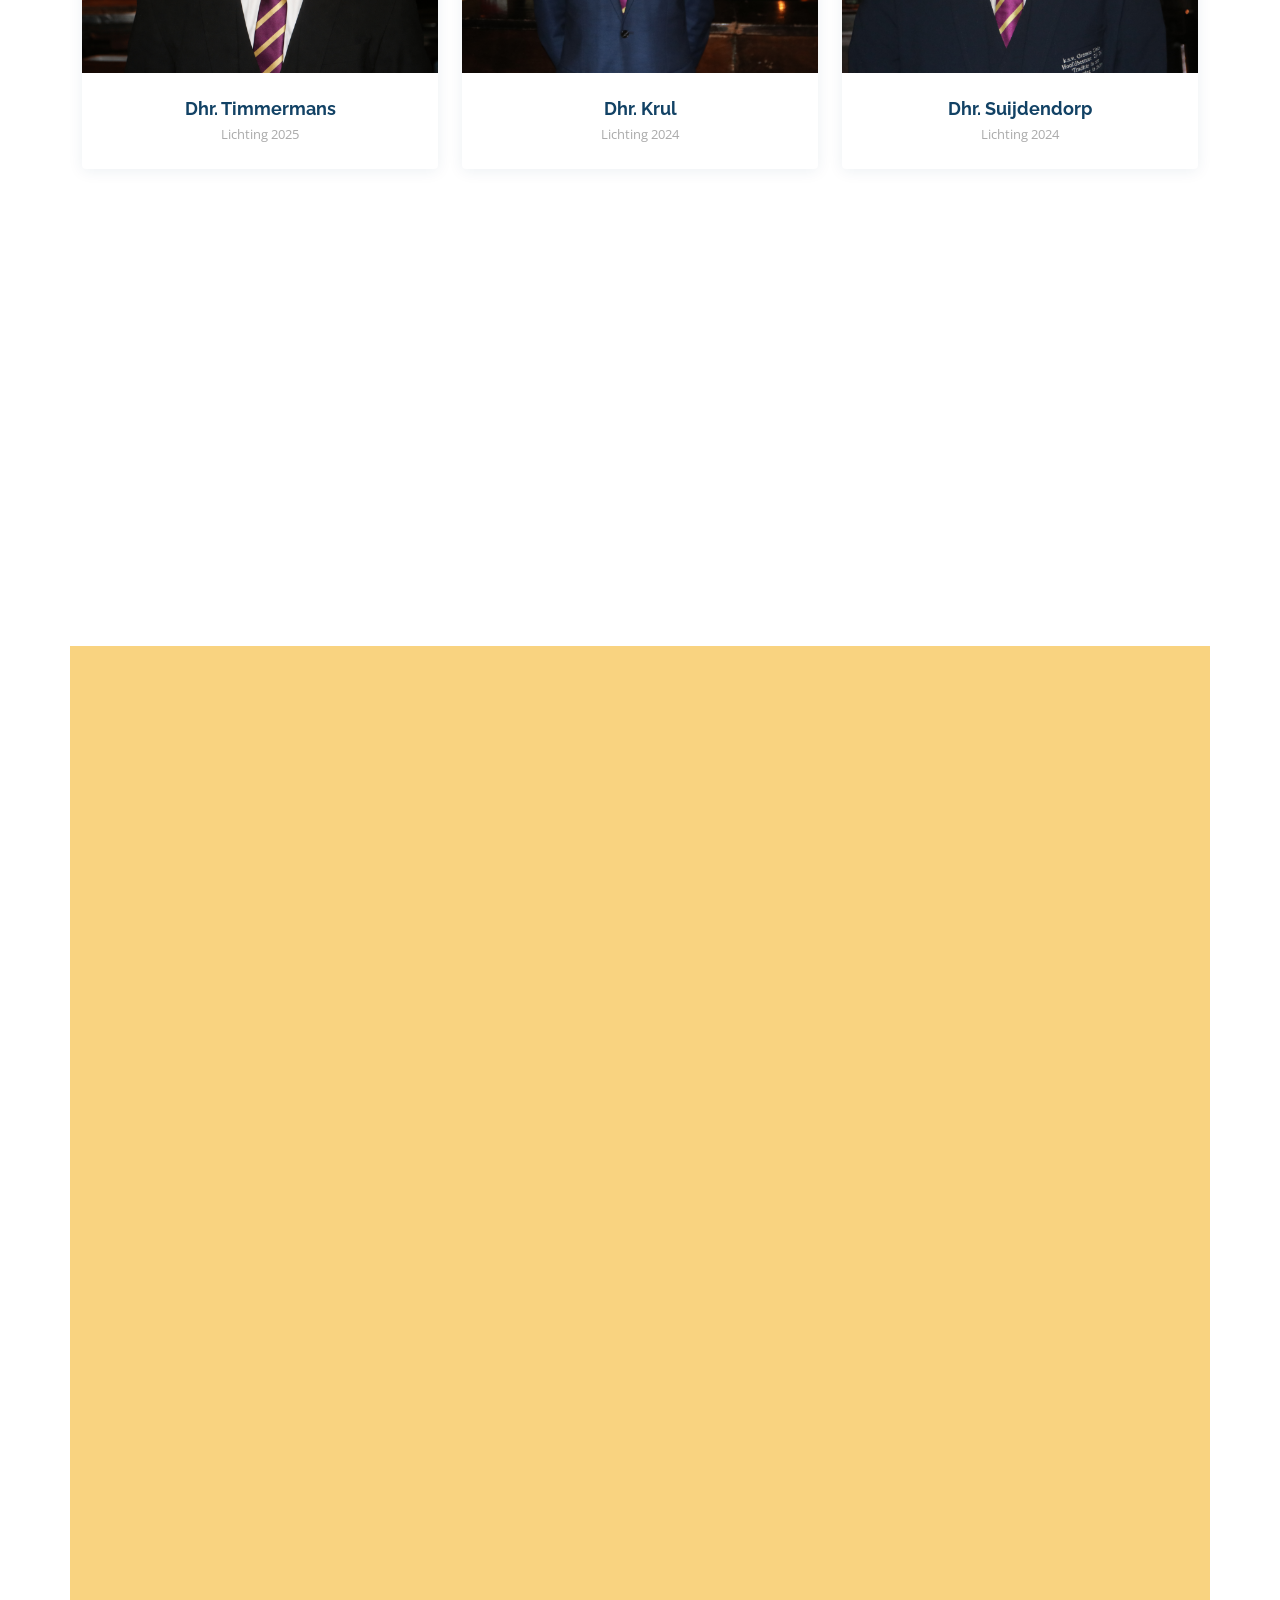
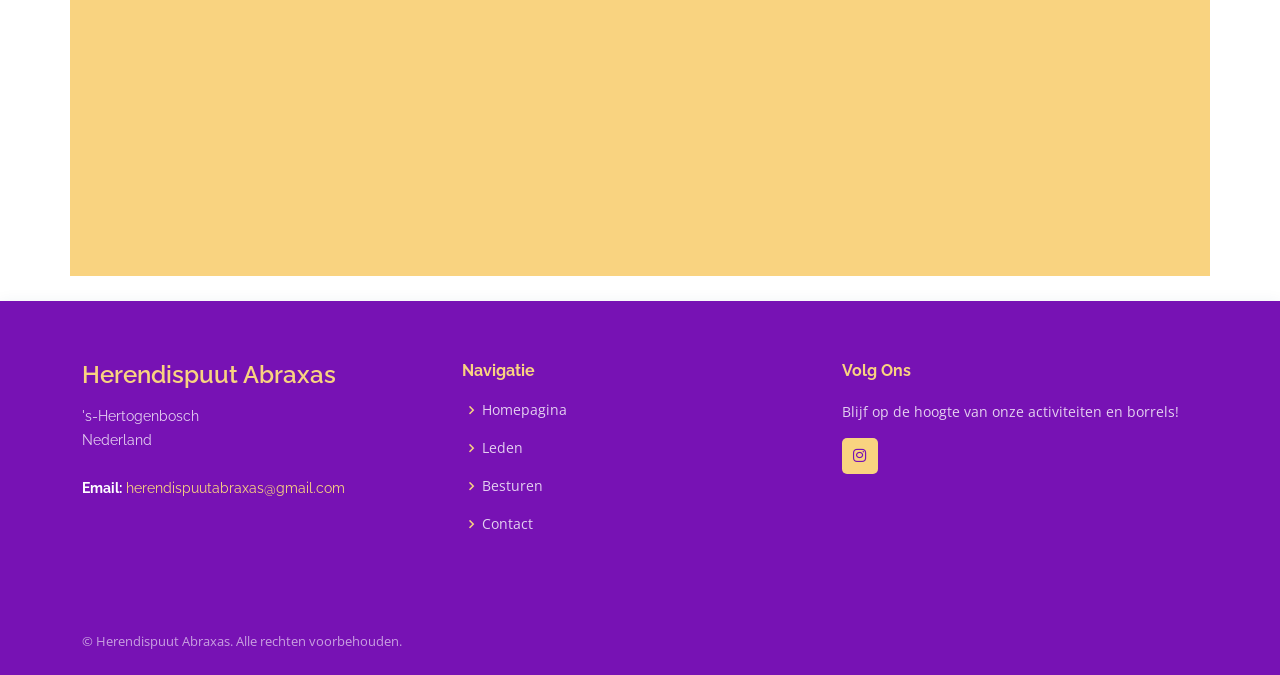
<file: leden.html>
<!DOCTYPE html>
<html lang="nl">

<head>
  <meta charset="utf-8">
  <meta content="width=device-width, initial-scale=1.0" name="viewport">
  <title>Leden | Herendispuut Abraxas</title>
  <meta content="Bekijk alle leden van Herendispuut Abraxas, studentenvereniging in 's-Hertogenbosch (Den Bosch)." name="description">
  <meta content="Abraxas, leden, herendispuut, studentenvereniging, Den Bosch, 's-Hertogenbosch" name="keywords">
  <meta name="robots" content="noimageindex">

  <!-- Canonical URL -->
  <link rel="canonical" href="https://herendispuutabraxas.nl/leden.html">

  <!-- Open Graph -->
  <meta property="og:type" content="website">
  <meta property="og:url" content="https://herendispuutabraxas.nl/leden.html">
  <meta property="og:title" content="Leden | Herendispuut Abraxas">
  <meta property="og:description" content="Bekijk alle leden van Herendispuut Abraxas, studentenvereniging in 's-Hertogenbosch (Den Bosch).">
  <meta property="og:image" content="https://herendispuutabraxas.nl/img/ABRAXAS%20logo%20DEF.png">
  <meta property="og:locale" content="nl_NL">
  <meta property="og:site_name" content="Herendispuut Abraxas">

  <!-- Twitter Card -->
  <meta name="twitter:card" content="summary_large_image">
  <meta name="twitter:title" content="Leden | Herendispuut Abraxas">
  <meta name="twitter:description" content="Bekijk alle leden van Herendispuut Abraxas, studentenvereniging in 's-Hertogenbosch (Den Bosch).">
  <meta name="twitter:image" content="https://herendispuutabraxas.nl/img/ABRAXAS%20logo%20DEF.png">

  <link href="img/Wapen_Favicon.png" rel="icon">

  <link href="https://fonts.googleapis.com/css?family=Open+Sans:300,300i,400,400i,600,600i,700,700i|Raleway:300,300i,400,400i,500,500i,600,600i,700,700i|Poppins:300,300i,400,400i,500,500i,600,600i,700,700i" rel="stylesheet">
  <link href="vendor/aos/aos.css" rel="stylesheet">
  <link href="vendor/bootstrap/css/bootstrap.min.css" rel="stylesheet">
  <link href="vendor/bootstrap-icons/bootstrap-icons.css" rel="stylesheet">
  <link href="vendor/boxicons/css/boxicons.min.css" rel="stylesheet">
  <link href="vendor/remixicon/remixicon.css" rel="stylesheet">
  <link href="css/style.css" rel="stylesheet">
</head>

<body>
  <header id="header" class="fixed-top header-scrolled">
    <div class="container d-flex align-items-center justify-content-between">
      <a href="index.html" class="logo"><img src="img/ABRAXAS logo DEF.png" alt="Abraxas logo" class="img-fluid"></a>

      <nav id="navbar" class="navbar">
        <ul>
          <li><a class="nav-link" href="index.html">Homepagina</a></li>
          <li><a class="nav-link" href="index.html#about">Over Abraxas</a></li>
          <li><a class="nav-link active" href="leden.html">Leden</a></li>
          <li><a class="nav-link" href="besturen.html">Besturen</a></li>
          <li><a class="nav-link" href="index.html#cta">Stamkroeg</a></li>
          <li><a class="nav-link" href="contact.html">Contact</a></li>
        </ul>
        <i class="bi bi-list mobile-nav-toggle"></i>
      </nav>
    </div>
  </header>

  <main id="main" style="margin-top: 95px;">
    <section class="about section-bg py-4">
      <div class="container" data-aos="fade-up">
        <div class="row align-items-center">
          <div class="col-9">
            <div class="section-title text-start mb-0">
              <h2>Leden der Abraxas</h2>
            </div>
          </div>
          <div class="col-3 text-end" data-aos="zoom-in" data-aos-delay="100">
            <a href="index.html">
              <img src="img/ABRAXAS logo DEF NoTEXT.png" alt="Wapen van Abraxas" style="width: 90px; height: auto;">
            </a>
          </div>
        </div>
      </div>
    </section>

    <section id="team" class="team">
      <div class="container" data-aos="fade-up">
        <div class="section-title">
          <h2>Actieve Leden</h2>
          <p>Het huidige hart van Herendispuut Abraxas</p>
        </div>

        <div class="row">

          <!-- Lichtingen — jongste eerst op geboortedatum -->
           
                              <div class="col-4 col-md-6 col-lg-4 d-flex align-items-stretch" data-aos="fade-up" data-aos-delay="50">
            <div class="member w-100">
              <div class="member-img">
                <img src="img/Foto_uitgekozenSlof/lid-2026-2.png" class="img-fluid" alt="Lid van Abraxas">
              </div>
              <div class="member-info">
                <h4>Dhr. Smeets</h4>
                <span>Lichting 2026</span>
              </div>
            </div>
          </div>

                    <div class="col-4 col-md-6 col-lg-4 d-flex align-items-stretch" data-aos="fade-up" data-aos-delay="50">
            <div class="member w-100">
              <div class="member-img">
                <img src="img/Foto_uitgekozenSlof/lid-2026-1.png" class="img-fluid" alt="Lid van Abraxas">
              </div>
              <div class="member-info">
                <h4>Dhr. Nagtzaam</h4>
                <span>Lichting 2026</span>
              </div>
            </div>
          </div>

          <div class="col-4 col-md-6 col-lg-4 d-flex align-items-stretch" data-aos="fade-up" data-aos-delay="50">
            <div class="member w-100">
              <div class="member-img">
                <img src="img/Foto_uitgekozenSlof/lid-2025-1.jpg" class="img-fluid" alt="Lid van Abraxas">
              </div>
              <div class="member-info">
                <h4>Dhr. Spapens</h4>
                <span>Lichting 2025</span>
              </div>
            </div>
          </div>

          <div class="col-4 col-md-6 col-lg-4 d-flex align-items-stretch" data-aos="fade-up" data-aos-delay="100">
            <div class="member w-100">
              <div class="member-img">
                <img src="img/Foto_uitgekozenSlof/lid-2025-2.png" class="img-fluid" alt="Lid van Abraxas">
              </div>
              <div class="member-info">
                <h4>Dhr. van Ham</h4>
                <span>Lichting 2025</span>
              </div>
            </div>
          </div>

          <div class="col-4 col-md-6 col-lg-4 d-flex align-items-stretch" data-aos="fade-up" data-aos-delay="150">
            <div class="member w-100">
              <div class="member-img">
                <img src="img/Foto_uitgekozenSlof/lid-2025-3.jpg" class="img-fluid" alt="Lid van Abraxas">
              </div>
              <div class="member-info">
                <h4>Dhr. Al</h4>
                <span>Lichting 2025</span>
              </div>
            </div>
          </div>

          <div class="col-4 col-md-6 col-lg-4 d-flex align-items-stretch" data-aos="fade-up" data-aos-delay="200">
            <div class="member w-100">
              <div class="member-img">
                <img src="img/Foto_uitgekozenSlof/lid-2025-4.jpg" class="img-fluid" alt="Lid van Abraxas">
              </div>
              <div class="member-info">
                <h4>Dhr. van der Zanden</h4>
                <span>Lichting 2025</span>
              </div>
            </div>
          </div>

          <div class="col-4 col-md-6 col-lg-4 d-flex align-items-stretch" data-aos="fade-up" data-aos-delay="250">
            <div class="member w-100">
              <div class="member-img">
                <img src="img/Foto_uitgekozenSlof/lid-2025-5.png" class="img-fluid" alt="Lid van Abraxas">
              </div>
              <div class="member-info">
                <h4>Dhr. Timmermans</h4>
                <span>Lichting 2025</span>
              </div>
            </div>
          </div>

          <div class="col-4 col-md-6 col-lg-4 d-flex align-items-stretch" data-aos="fade-up" data-aos-delay="350">
            <div class="member w-100">
              <div class="member-img">
                <img src="img/Foto_uitgekozenSlof/lid-2024-1.jpg" class="img-fluid" alt="Lid van Abraxas">
              </div>
              <div class="member-info">
                <h4>Dhr. Krul</h4>
                <span>Lichting 2024</span>
              </div>
            </div>
          </div>

          <div class="col-4 col-md-6 col-lg-4 d-flex align-items-stretch" data-aos="fade-up" data-aos-delay="400">
            <div class="member w-100">
              <div class="member-img">
                <img src="img/Foto_uitgekozenSlof/lid-2024-2.jpg" class="img-fluid" alt="Lid van Abraxas">
              </div>
              <div class="member-info">
                <h4>Dhr. Suijdendorp</h4>
                <span>Lichting 2024</span>
              </div>
            </div>
          </div>

          <div class="col-4 col-md-6 col-lg-4 d-flex align-items-stretch" data-aos="fade-up" data-aos-delay="450">
            <div class="member w-100">
              <div class="member-img">
                <img src="img/Foto_uitgekozenSlof/lid-2024-3.jpg" class="img-fluid" alt="Lid van Abraxas">
              </div>
              <div class="member-info">
                <h4>Dhr. Ekers</h4>
                <span>Lichting 2024</span>
              </div>
            </div>
          </div>

          <div class="col-4 col-md-6 col-lg-4 d-flex align-items-stretch" data-aos="fade-up" data-aos-delay="550">
            <div class="member w-100">
              <div class="member-img">
                <img src="img/Foto_uitgekozenSlof/lid-2023-1.jpg" class="img-fluid" alt="Lid van Abraxas">
              </div>
              <div class="member-info">
                <h4>Dhr. Hogewoning</h4>
                <span>Lichting 2023</span>
              </div>
            </div>
          </div>

    <section class="leden-tables">
      <div class="container" data-aos="fade-up">
        <div class="section-title">
          <h2>Oprichters</h2>
        </div>
            <!-- dit is de tabel voor de oprichters en mede oprichters -->
        <div class="table-responsive">
          <table class="table table-striped table-hover align-middle">
            <tbody>
              <tr>
                <td>Dhr. Guepin ✝</td>
                <td>Oprichter</td>
              </tr>
              <tr>
                <td>Dhr. Janssen</td>
                <td>Oprichter</td>
              </tr>
              <tr>
                <td>Dhr. Bouten</td>
                <td>Oprichter</td>
              </tr>
              <tr>
                <td>Dhr. van den Heijkant</td>
                <td>Oprichter</td>
              </tr>
              <tr>
                <td>Dhr. Hartman Kok</td>
                <td>Oprichter</td>
              </tr>
              <tr>
                <td>Dhr. Adema</td>
                <td>Oprichter</td>
              </tr>
              <tr>
                <td>Dhr. Verhoeven</td>
                <td>Oprichter</td>
              </tr>
              <tr>
                <td>Dhr. Kolk</td>
                <td>Oprichter</td>
              </tr>
              <tr>
                <td>Dhr. Hogewoning</td>
                <td>Mede Oprichter</td>
              </tr>
              <tr>
                <td>Dhr. Peelen</td>
                <td>Mede Oprichter</td>
              </tr>
            </tbody>
          </table>
        </div>
      </div>
    </section>

    <section class="leden-tables" style="padding-top: 0;">
      <div class="container" data-aos="fade-up">
        <div class="section-title">
          <h2>Reunisten</h2>
        </div>

        <div class="table-responsive">
          <table class="table table-striped table-hover align-middle">
            <tbody>
              <tr>
                <td>Dhr. Guepin ✝</td>
                <td>Reunist</td>
              </tr>
              <tr>
                <td>Dhr. Janssen</td>
                <td>Reunist</td>
              </tr>
              <tr>
                <td>Dhr. Bouten</td>
                <td>Reunist</td>
              </tr>
              <tr>
                <td>Dhr. van den Heijkant</td>
                <td>Reunist</td>
              </tr>
              <tr>
                <td>Dhr. Bruil</td>
                <td>Reunist</td>
              </tr>
              <tr>
                <td>Dhr. Verhoeven</td>
                <td>Reunist</td>
              </tr>
              <tr>
                <td>Dhr. Adema</td>
                <td>Reunist</td>
              </tr>
              <tr>
                <td>Dhr. Hartman Kok</td>
                <td>Reunist</td>
              </tr>
              <tr>
                <td>Dhr. Kolk</td>
                <td>Reunist</td>
              </tr>
              <tr>
                <td>Dhr. Peelen</td>
                <td>Reunist</td>
              </tr>
              <tr>
                <td>Dhr. Ballegooijen</td>
                <td>Reunist</td>
              </tr>
              <tr>
                <td>Dhr. van de Wege</td>
                <td>Reunist</td>
              </tr>
            </tbody>
          </table>
        </div>
      </div>
    </section>
  </main>

  <footer id="footer">
    <div class="footer-top">
      <div class="container">
        <div class="row">
          <div class="col-lg-4 col-md-6 footer-contact">
            <h3>Herendispuut Abraxas</h3>
            <p>
              's-Hertogenbosch<br>
              Nederland<br><br>
              <strong>Email:</strong> <a href="mailto:herendispuutabraxas@gmail.com">herendispuutabraxas@gmail.com</a>
            </p>
          </div>
          <div class="col-lg-4 col-md-6 footer-links">
            <h4>Navigatie</h4>
            <ul>
              <li><i class="bx bx-chevron-right"></i> <a href="index.html">Homepagina</a></li>
              <li><i class="bx bx-chevron-right"></i> <a href="leden.html">Leden</a></li>
              <li><i class="bx bx-chevron-right"></i> <a href="besturen.html">Besturen</a></li>
              <li><i class="bx bx-chevron-right"></i> <a href="contact.html">Contact</a></li>
            </ul>
          </div>
          <div class="col-lg-4 col-md-6 footer-links">
            <h4>Volg Ons</h4>
            <p>Blijf op de hoogte van onze activiteiten en borrels!</p>
            <div class="social-links mt-3">
              <a href="https://www.instagram.com/herendispuut_abraxas/" class="instagram" title="Instagram"><i class="bx bxl-instagram"></i></a>
            </div>
          </div>
        </div>
      </div>
    </div>
    <div class="container d-md-flex py-4">
      <div class="me-md-auto text-center text-md-start">
        <div class="copyright">
          &copy; Herendispuut Abraxas. Alle rechten voorbehouden.
        </div>
      </div>
    </div>
  </footer>

  <div id="preloader"></div>
  <a href="#" class="back-to-top d-flex align-items-center justify-content-center"><i class="bi bi-arrow-up-short"></i></a>

  <script src="vendor/purecounter/purecounter.js"></script>
  <script src="vendor/aos/aos.js"></script>
  <script src="vendor/bootstrap/js/bootstrap.bundle.min.js"></script>
  <script src="js/main.js"></script>
</body>

</html>
</file>
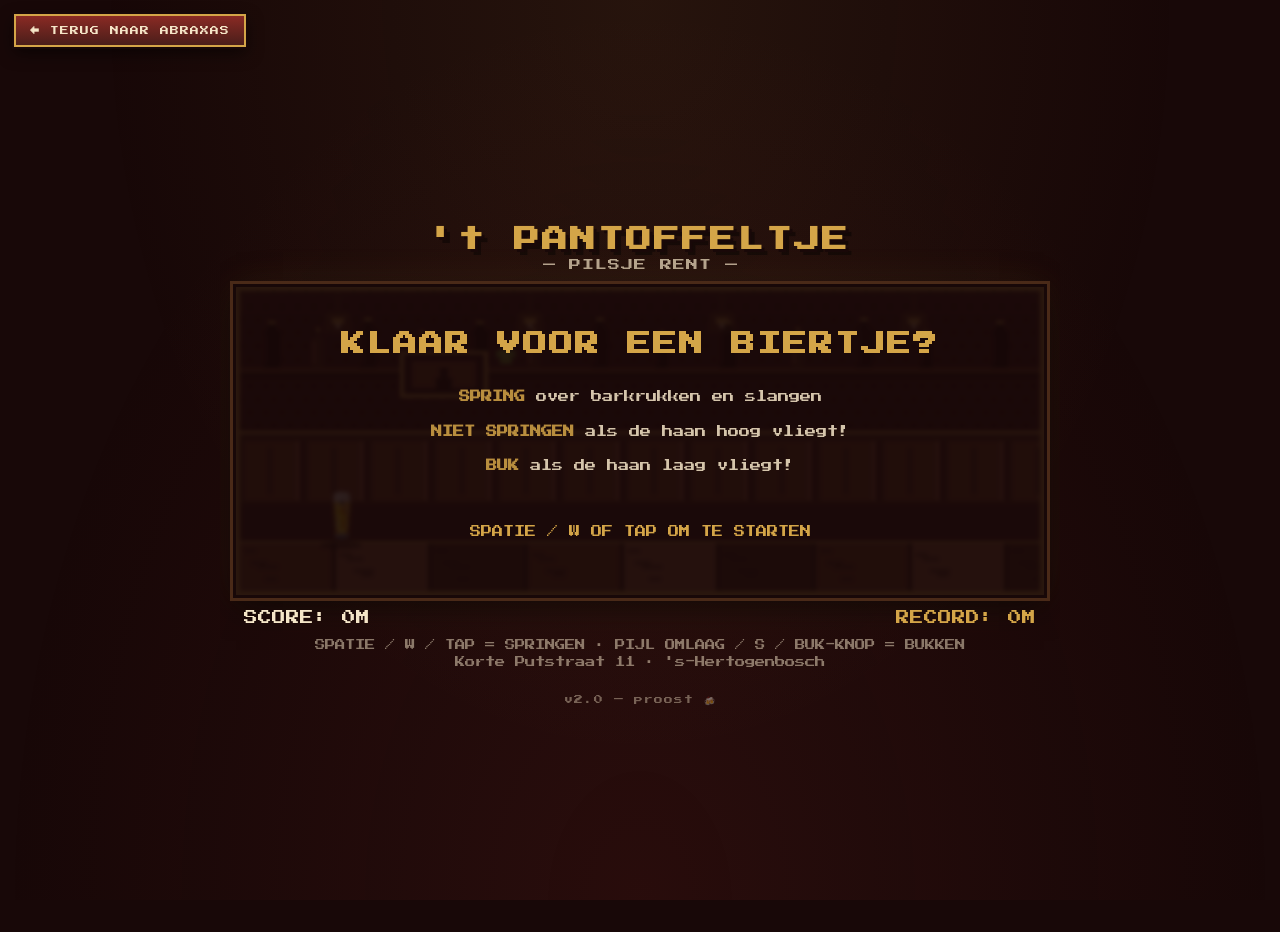
<file: pantoffeltje-game/Slofgame.html>
<!DOCTYPE html>
<html lang="nl">
<head>
<meta charset="UTF-8">
<meta name="viewport" content="width=device-width, initial-scale=1.0">
<title>'t Pantoffeltje — Pilsje Rent</title>
<link rel="preconnect" href="https://fonts.googleapis.com">
<link rel="preconnect" href="https://fonts.gstatic.com" crossorigin>
<link href="https://fonts.googleapis.com/css2?family=Press+Start+2P&display=swap" rel="stylesheet">
<style>
  :root {
    --pf-dark:    #2a1010;
    --pf-wine:    #4a1e1a;
    --pf-red:     #8a2a24;
    --pf-brick:   #a83a2a;
    --pf-gold:    #d4a548;
    --pf-cream:   #f5e6c8;
    --pf-wood-l:  #a06542;
    --pf-wood-m:  #7a4527;
    --pf-wood-d:  #4a2a18;
    --pf-black:   #180808;
  }
  * { margin: 0; padding: 0; box-sizing: border-box; }
  html, body {
    background: var(--pf-black);
    color: var(--pf-cream);
    font-family: 'Press Start 2P', 'Courier New', monospace;
    min-height: 100vh;
    display: flex;
    flex-direction: column;
    align-items: center;
    justify-content: center;
    padding: 16px;
    overflow-x: hidden;
    -webkit-tap-highlight-color: transparent;
    user-select: none;
  }
  body::before {
    content: '';
    position: fixed;
    inset: 0;
    background:
      radial-gradient(ellipse at top, rgba(212, 165, 72, 0.08), transparent 60%),
      radial-gradient(ellipse at bottom, rgba(138, 42, 36, 0.15), transparent 70%);
    pointer-events: none;
    z-index: 0;
  }
  h1 {
    font-size: clamp(1rem, 3vw, 1.6rem);
    margin-bottom: 0.4rem;
    color: var(--pf-gold);
    text-shadow: 3px 3px 0 var(--pf-black), 6px 6px 0 rgba(0,0,0,0.4);
    text-align: center;
    letter-spacing: 2px;
    z-index: 1;
    position: relative;
  }
  .subtitle {
    font-size: clamp(0.55rem, 1.4vw, 0.75rem);
    color: var(--pf-cream);
    opacity: 0.7;
    margin-bottom: 1rem;
    letter-spacing: 1px;
    text-align: center;
    z-index: 1;
    position: relative;
  }
  .game-container {
    position: relative;
    max-width: 100%;
    z-index: 1;
  }
  .game-container:has(.overlay:not(.hidden)) {
    min-height: 260px;
  }
  canvas {
    background: var(--pf-black);
    border: 4px solid var(--pf-gold);
    box-shadow:
      0 0 0 3px var(--pf-black),
      0 0 0 6px var(--pf-wood-d),
      0 10px 30px rgba(0, 0, 0, 0.7),
      0 0 40px rgba(212, 165, 72, 0.12);
    image-rendering: pixelated;
    image-rendering: crisp-edges;
    max-width: 100%;
    height: auto;
    display: block;
    cursor: pointer;
    touch-action: none;
  }
  .mobile-controls {
    display: none;
    margin-top: 1rem;
    width: 100%;
    max-width: 800px;
    justify-content: center;
    z-index: 1;
    position: relative;
  }
  .duck-btn {
    font-family: 'Press Start 2P', 'Courier New', monospace;
    font-size: clamp(0.6rem, 2.2vw, 0.8rem);
    letter-spacing: 1px;
    color: var(--pf-cream);
    background: linear-gradient(180deg, var(--pf-red), var(--pf-wine));
    border: 3px solid var(--pf-gold);
    border-radius: 8px;
    padding: 16px 44px;
    box-shadow: 0 0 0 2px var(--pf-black), 0 6px 16px rgba(0, 0, 0, 0.55);
    touch-action: none;
    -webkit-tap-highlight-color: transparent;
    user-select: none;
  }
  .duck-btn:active {
    transform: translateY(2px) scale(0.97);
    filter: brightness(1.15);
  }
  @media (pointer: coarse) {
    .mobile-controls { display: flex; }
  }
  .score-panel {
    display: flex;
    justify-content: space-between;
    align-items: center;
    margin-top: 1rem;
    font-size: clamp(0.6rem, 1.6vw, 0.85rem);
    gap: 2rem;
    width: 100%;
    max-width: 800px;
    padding: 0 4px;
    z-index: 1;
    position: relative;
  }
  .score { color: var(--pf-cream); }
  .high-score { color: var(--pf-gold); }
  .high-score.new { animation: pulse 0.6s ease-out; }
  @keyframes pulse {
    0% { transform: scale(1); }
    50% { transform: scale(1.2); color: var(--pf-cream); }
    100% { transform: scale(1); }
  }
  .instruction {
    margin-top: 0.8rem;
    font-size: clamp(0.5rem, 1.3vw, 0.65rem);
    opacity: 0.5;
    text-align: center;
    z-index: 1;
    position: relative;
    line-height: 1.6;
  }
  .overlay {
    position: absolute;
    inset: 0;
    display: flex;
    flex-direction: column;
    align-items: center;
    justify-content: center;
    background: rgba(24, 8, 8, 0.9);
    color: var(--pf-cream);
    text-align: center;
    padding: 20px;
    backdrop-filter: blur(2px);
    animation: fadeIn 0.3s ease-out;
  }
  @keyframes fadeIn {
    from { opacity: 0; }
    to { opacity: 1; }
  }
  .overlay.hidden { display: none; }
  .overlay h2 {
    font-size: clamp(0.9rem, 2.6vw, 1.5rem);
    margin-bottom: 1.2rem;
    letter-spacing: 2px;
  }
  .overlay h2.start { color: var(--pf-gold); }
  .overlay h2.gameover {
    color: var(--pf-brick);
    animation: shake 0.5s ease-out;
  }
  @keyframes shake {
    0%, 100% { transform: translateX(0); }
    20% { transform: translateX(-4px) rotate(-1deg); }
    40% { transform: translateX(4px) rotate(1deg); }
    60% { transform: translateX(-3px); }
    80% { transform: translateX(3px); }
  }
  .overlay p {
    font-size: clamp(0.5rem, 1.5vw, 0.7rem);
    margin-bottom: 0.55rem;
    line-height: 1.6;
  }
  .overlay .rules {
    display: flex;
    flex-direction: column;
    gap: 0.5rem;
    margin: 0.8rem 0 1.2rem;
  }
  .overlay .rule {
    color: var(--pf-cream);
    opacity: 0.85;
  }
  .overlay .rule strong { color: var(--pf-gold); }
  .overlay .cta {
    margin-top: 1.2rem;
    color: var(--pf-gold);
    animation: blink 1.2s infinite;
  }
  @keyframes blink {
    0%, 50% { opacity: 1; }
    51%, 100% { opacity: 0.3; }
  }
  .footer {
    margin-top: 1.5rem;
    font-size: 0.55rem;
    opacity: 0.4;
    z-index: 1;
    position: relative;
    letter-spacing: 1px;
  }
  .back-home {
    position: fixed;
    top: 14px;
    left: 14px;
    z-index: 3;
    display: inline-flex;
    align-items: center;
    gap: 8px;
    padding: 10px 14px;
    font-size: 0.55rem;
    letter-spacing: 1px;
    color: var(--pf-cream);
    text-decoration: none;
    background: linear-gradient(180deg, var(--pf-red), var(--pf-wine));
    border: 2px solid var(--pf-gold);
    box-shadow: 0 0 0 2px var(--pf-black), 0 6px 16px rgba(0, 0, 0, 0.55);
    transition: transform 0.15s ease, box-shadow 0.2s ease, filter 0.2s ease;
  }
  .back-home:hover {
    transform: translateY(-1px);
    filter: brightness(1.05);
    box-shadow: 0 0 0 2px var(--pf-black), 0 8px 20px rgba(0, 0, 0, 0.6);
  }
  .back-home:active {
    transform: translateY(0);
  }
  @media (max-width: 640px) {
    .back-home {
      font-size: 0.48rem;
      padding: 8px 10px;
      top: 10px;
      left: 10px;
    }
  }
</style>
</head>
<body>
  <a class="back-home" href="../index.html" aria-label="Terug naar de website">← TERUG NAAR ABRAXAS</a>
  <h1>'t PANTOFFELTJE</h1>
  <p class="subtitle">— PILSJE RENT —</p>

  <div class="game-container">
    <canvas id="game" width="800" height="300"></canvas>
    <div id="loadingOverlay" class="overlay">
      <h2 class="start">TAPPEN...</h2>
      <p>Bier wordt ingeschonken</p>
    </div>
    <div id="startOverlay" class="overlay hidden">
      <h2 class="start">KLAAR VOOR EEN BIERTJE?</h2>
      <div class="rules">
        <p class="rule"><strong>SPRING</strong> over barkrukken en slangen</p>
        <p class="rule"><strong>NIET SPRINGEN</strong> als de haan hoog vliegt!</p>
        <p class="rule"><strong>BUK</strong> als de haan laag vliegt!</p>
      </div>
      <p class="cta">SPATIE / W OF TAP OM TE STARTEN</p>
    </div>
    <div id="gameOverOverlay" class="overlay hidden">
      <h2 class="gameover">MORSEN!</h2>
      <p id="finalScore">Afstand: 0m</p>
      <p id="newRecord" style="color:var(--pf-gold); display:none;">🏆 NIEUW RECORD! 🏆</p>
      <p class="cta">SPATIE VOOR NOG EEN RONDJE</p>
    </div>
  </div>

  <div class="score-panel">
    <span class="score">SCORE: <span id="score">0</span>M</span>
    <span class="high-score">RECORD: <span id="highScore">0</span>M</span>
  </div>

  <div class="mobile-controls">
    <button id="duckBtn" class="duck-btn" aria-label="Bukken" type="button">⬇ HOUD VAST OM TE BUKKEN</button>
  </div>

  <p class="instruction">
    SPATIE / W / TAP = SPRINGEN · PIJL OMLAAG / S / BUK-KNOP = BUKKEN<br>
    Korte Putstraat 11 · 's-Hertogenbosch
  </p>
  <p class="footer">v2.0 — proost 🍻</p>

<script>
(() => {
  const canvas = document.getElementById('game');
  const ctx = canvas.getContext('2d');
  ctx.imageSmoothingEnabled = false;
  const W = canvas.width;
  const H = canvas.height;
  const GROUND_Y = H - 50;

  // ============ PIXEL-ART BACKGROUND (offscreen, low-res, upscaled) ============
  // Achtergrond wordt op 200x75 getekend en dan 4x opgeschaald voor scherpe pixels
  const PIX_SCALE = 4;
  const PIX_W = W / PIX_SCALE;   // 200
  const PIX_H = H / PIX_SCALE;   // 75
  const PIX_GROUND_Y = GROUND_Y / PIX_SCALE; // 62.5, round to 63

  const bgCanvas = document.createElement('canvas');
  bgCanvas.width = PIX_W;
  bgCanvas.height = PIX_H;
  const bgCtx = bgCanvas.getContext('2d');
  bgCtx.imageSmoothingEnabled = false;

  // Pantoffeltje palette (kroegvibe)
  const PAL = {
    dark:    '#180808',
    wine:    '#2a1010',
    wineDk:  '#1e0a0a',
    wall:    '#3a1614',
    wallHi:  '#5a1e1a',
    red:     '#8a2a24',
    gold:    '#d4a548',
    goldHi:  '#e6c078',
    cream:   '#f5e6c8',
    woodL:   '#a06542',
    woodM:   '#7a4527',
    woodD:   '#4a2a18',
    woodShd: '#2a1810',
    bottle:  '#0a0303',
    bottleHi:'#2a1010',
    pear: '#7eaa3a',
    pearHi: '#a8cf59',
    pearDark: '#5a7d2c',
    pearStem: '#6b3d22',
    partyPink:   '#ff5fa2',
    partyCyan:   '#4fd7e0',
    partyYellow: '#ffe066',
    partyGreen:  '#7ef2a0',
    discoDark:   '#6b7280',
    discoLight:  '#e5e7eb'
  };

  // ============ STATE ============
  let gameState = 'loading';
  let score = 0;
  let highScore = parseInt(localStorage.getItem('pantoffeltjeHighScore') || '0', 10);
  let baseSpeed = 3.565; // 3.1 + 15%
  let gameSpeed = baseSpeed;
  let obstacles = [];
  let groundOffset = 0;
  let bgOffset = 0;
  let frameCount = 0;
  let spawnCooldown = 60;
  let deathShake = 0;
  let sinceStartFrames = 0;
  let lastTime = null;
  const TARGET_FRAME_MS = 1000 / 60;

  document.getElementById('highScore').textContent = highScore;

  // ============ IMAGE LOADING ============
  const IMG = {
    bavaria: new Image(),
    barkruk: new Image(),
    haan:    new Image(),
    slang:   new Image()
  };
  IMG.bavaria.src = 'assets/bavaria.png';
  IMG.barkruk.src = 'assets/barkruk.webp';
  IMG.haan.src    = 'assets/haan.png';
  IMG.slang.src   = 'assets/slang.png';

  let loadedCount = 0;
  const totalToLoad = 4;
  function onLoad() {
    loadedCount++;
    if (loadedCount === totalToLoad) {
      buildBackground();
      document.getElementById('loadingOverlay').classList.add('hidden');
      document.getElementById('startOverlay').classList.remove('hidden');
      gameState = 'start';
    }
  }
  function onErr(name) {
    console.error('Failed to load', name);
    // still count so game can start
    onLoad();
  }
  Object.entries(IMG).forEach(([name, img]) => {
    img.onload = onLoad;
    img.onerror = () => onErr(name);
  });

  // ============ PLAYER ============
  // Bavaria pilsglas is smal en hoog. Sprite ~42x66
  const player = {
    x: 80,
    y: GROUND_Y - 66,
    w: 42,
    h: 66,
    standW: 42,
    standH: 66,
    duckW: 66,
    duckH: 38,
    vy: 0,
    jumping: false,
    ducking: false,
    bob: 0
  };

  const GRAVITY = 0.85;
  const JUMP_POWER = -14.86; // +5% spronghoogte (hoogte schaalt met v², dus v * sqrt(1.05))
  const JUMP_HOLD_MAX = 8;
  const JUMP_HOLD_FORCE = 0.18;
  const DUCK_FALL_SPEED = 13;
  let isJumpHeld = false;
  let jumpHoldFrames = 0;

  function jump() {
    if (!player.jumping) {
      setDuck(false);
      player.vy = JUMP_POWER;
      player.jumping = true;
      jumpHoldFrames = 0;
    }
  }

  function setDuck(active) {
    if (active && !player.ducking) {
      const prevH = player.h;
      player.ducking = true;
      player.w = player.duckW;
      player.h = player.duckH;
      if (player.jumping) {
        // In de lucht: behoud ongeveer het midden zodat het niet teleport.
        player.y += (prevH - player.h) * 0.5;
        // Duik-versnelling: meteen sneller naar beneden i.p.v. rustig uitzweven.
        player.vy = Math.max(player.vy, DUCK_FALL_SPEED);
      } else {
        player.y = GROUND_Y - player.h;
      }
      return;
    }
    if (!active && player.ducking) {
      const prevH = player.h;
      player.ducking = false;
      player.w = player.standW;
      player.h = player.standH;
      if (player.jumping) {
        player.y -= (player.h - prevH) * 0.5;
      } else {
        player.y = GROUND_Y - player.h;
      }
    }
  }

  function drawPlayer() {
    if (!IMG.bavaria.complete) return;
    const px = player.x;
    const py = player.y;

    // Schaduw op de grond
    const shadowScale = player.jumping ? Math.max(0.4, 1 - (GROUND_Y - py - player.h) / 120) : 1;
    ctx.fillStyle = `rgba(0, 0, 0, ${0.5 * shadowScale})`;
    ctx.beginPath();
    ctx.ellipse(px + player.w/2, GROUND_Y + 4, (player.w/2) * shadowScale, 4 * shadowScale, 0, 0, Math.PI * 2);
    ctx.fill();

    // Kleine loopwiebel voor karakter
    const bob = player.jumping ? 0 : Math.sin(player.bob) * 0.6;

    ctx.imageSmoothingEnabled = true;
    if (player.ducking) {
      // Horizontale buk-stand: glas draait een kwartslag
      const cx = px + player.w / 2;
      const cy = py + player.h / 2 + bob;
      ctx.save();
      ctx.translate(cx, cy);
      ctx.rotate(-Math.PI / 2);
      ctx.drawImage(IMG.bavaria, -player.h / 2, -player.w / 2, player.h, player.w);
      ctx.restore();
    } else {
      ctx.drawImage(IMG.bavaria, px, py + bob, player.w, player.h);
    }
    ctx.imageSmoothingEnabled = false;
  }

  // ============ OBSTAKELS ============
  function drawHaan(o) {
    if (!IMG.haan.complete) return;
    // Kleine flapping animatie: subtiele vertical bob
    const flap = Math.sin(frameCount * 0.2) * 3;
    // Schaduw op de grond onder de haan
    const shadowW = o.w * 0.5;
    ctx.fillStyle = 'rgba(0, 0, 0, 0.25)';
    ctx.beginPath();
    ctx.ellipse(o.x + o.w/2, GROUND_Y + 4, shadowW/2, 3, 0, 0, Math.PI * 2);
    ctx.fill();

    // Haan gespiegeld tekenen (kop naar links, richting speler)
    ctx.imageSmoothingEnabled = true;
    ctx.save();
    ctx.translate(o.x + o.w, o.y + flap);
    ctx.scale(-1, 1);
    ctx.drawImage(IMG.haan, 0, 0, o.w, o.h);
    ctx.restore();
    ctx.imageSmoothingEnabled = false;
  }

  const OBSTACLE_TYPES = {
    barkruk: {
      w: 44, h: 62,
      groundY: () => GROUND_Y - 58,
      hitbox: { dx: 7, dy: 7, dw: -14, dh: -10 },
      draw(o) {
        if (!IMG.barkruk.complete) return;
        // Schaduw
        ctx.fillStyle = 'rgba(0, 0, 0, 0.5)';
        ctx.beginPath();
        ctx.ellipse(o.x + o.w/2, GROUND_Y + 4, o.w/2 - 2, 4, 0, 0, Math.PI * 2);
        ctx.fill();
        ctx.imageSmoothingEnabled = true;
        ctx.drawImage(IMG.barkruk, o.x, o.y, o.w, o.h);
        ctx.imageSmoothingEnabled = false;
      }
    },
    slang: {
      w: 39, h: 44,
      groundY: () => GROUND_Y - 40,
      hitbox: { dx: 4, dy: 10, dw: -8, dh: -13 },
      draw(o) {
        if (!IMG.slang.complete) return;
        // Schaduw
        ctx.fillStyle = 'rgba(0, 0, 0, 0.45)';
        ctx.beginPath();
        ctx.ellipse(o.x + o.w/2, GROUND_Y + 4, o.w/2, 3, 0, 0, Math.PI * 2);
        ctx.fill();
        ctx.imageSmoothingEnabled = true;
        ctx.drawImage(IMG.slang, o.x, o.y, o.w, o.h);
        ctx.imageSmoothingEnabled = false;
      }
    },
    haan: {
      w: 68, h: 60,
      groundY: () => GROUND_Y - 130,  // vliegt hoog, precies in sprong-baan: NIET springen
      hitbox: { dx: 8, dy: 8, dw: -16, dh: -14 },
      draw: drawHaan
    },
    haanLaag: {
      w: 68, h: 60,
      groundY: () => GROUND_Y - 92,  // vliegt laag, op stahoogte: BUKKEN verplicht
      hitbox: { dx: 8, dy: 16, dw: -16, dh: -24 },
      draw: drawHaan
    }
  };

  // ============ FEESTMODUS ============
  // Elke 2800m breekt er 500m lang feest uit (net als de "nacht" in de Dino-game),
  // en dat herhaalt zich daarna eindeloos (2800-3300, 5600-6100, 8400-8900, ...).
  const PARTY_INTERVAL = 2800;
  const PARTY_DURATION = 500;
  function isPartyTime() {
    if (score < PARTY_INTERVAL) return false; // niet meteen bij de start (0 % 2800 zou anders ook "feest" zijn)
    return (score % PARTY_INTERVAL) < PARTY_DURATION;
  }

  function pickObstacleType() {
    // Vroege game: alleen barkruk en slang. Hanen pas na 200m score.
    const r = Math.random();
    if (score < 200) {
      return r < 0.58 ? 'barkruk' : 'slang';
    }
    // Na 200m: 40% barkruk, 30% slang, 15% haan hoog (niet springen), 15% haan laag (bukken)
    if (r < 0.40) return 'barkruk';
    if (r < 0.70) return 'slang';
    if (r < 0.85) return 'haan';
    return 'haanLaag';
  }

  function spawnObstacle() {
    const type = pickObstacleType();
    const cfg = OBSTACLE_TYPES[type];
    obstacles.push({
      type,
      x: W,
      y: cfg.groundY(),
      w: cfg.w,
      h: cfg.h,
      hitbox: cfg.hitbox
    });
  }

  function drawObstacle(o) {
    OBSTACLE_TYPES[o.type].draw(o);
  }

  // ============ PIXEL-ART BACKGROUND CONSTRUCTION ============
  // Prebake een pixelart scene op bgCanvas die groter is dan het scherm zodat we kunnen scrollen.
  // We maken een 2x-brede bg strip die naadloos loopt.
  const BG_STRIP_W = PIX_W * 2; // 400 pixels wide op low-res
  const bgStrip = document.createElement('canvas');
  bgStrip.width = BG_STRIP_W;
  bgStrip.height = PIX_H;
  const stripCtx = bgStrip.getContext('2d');
  stripCtx.imageSmoothingEnabled = false;

  // Tweede, feestelijke variant van dezelfde strip (voor de "feestcafe"-periodes)
  const bgStripParty = document.createElement('canvas');
  bgStripParty.width = BG_STRIP_W;
  bgStripParty.height = PIX_H;
  const stripCtxParty = bgStripParty.getContext('2d');
  stripCtxParty.imageSmoothingEnabled = false;

  function px(ctx, x, y, w, h, color) {
    ctx.fillStyle = color;
    ctx.fillRect(x | 0, y | 0, w | 0, h | 0);
  }

  function drawPixelDiscoBall(c, x, y) {
    // Klein hangend discoballetje: draad + bol met facetten
    px(c, x, 0, 1, 6, PAL.woodD);
    px(c, x - 4, y, 9, 9, PAL.discoDark);
    px(c, x - 3, y + 1, 7, 7, PAL.discoLight);
    // Facet-rooster
    c.fillStyle = PAL.discoDark;
    for (let fy = 0; fy < 8; fy += 2) {
      for (let fx = ((fy / 2) % 2); fx < 8; fx += 2) {
        c.fillRect(x - 4 + fx, y + fy, 1, 1);
      }
    }
    // Highlight/sprankeling
    px(c, x - 2, y + 1, 1, 1, PAL.cream);
    px(c, x + 2, y + 5, 1, 1, PAL.cream);
    // Kleine gekleurde lichtvlekjes rond de bal
    px(c, x - 6, y + 3, 1, 1, PAL.partyPink);
    px(c, x + 6, y + 2, 1, 1, PAL.partyCyan);
    px(c, x - 5, y + 8, 1, 1, PAL.partyYellow);
  }

  function drawPixelPear(c, x, y) {
    // Kleine pixel-peer voor achtergronddecor
    px(c, x + 2, y + 0, 1, 1, PAL.pearStem); // steeltje
    px(c, x + 1, y + 1, 3, 1, PAL.pearDark);
    px(c, x + 0, y + 2, 5, 2, PAL.pear);
    px(c, x + 1, y + 4, 3, 2, PAL.pear);
    px(c, x + 2, y + 3, 1, 1, PAL.pearHi);
    px(c, x + 1, y + 2, 1, 1, PAL.pearHi);
    px(c, x + 0, y + 3, 1, 1, PAL.pearDark);
    px(c, x + 4, y + 3, 1, 1, PAL.pearDark);
  }

  function buildBackground() {
    buildBackgroundVariant(stripCtx, false);
    buildBackgroundVariant(stripCtxParty, true);
  }

  function buildBackgroundVariant(c, party) {
    const w = BG_STRIP_W;
    const h = PIX_H;

    // Sky/muur — donker kastanje met dithering
    px(c, 0, 0, w, h, PAL.wall);
    // Subtiel dithering patroon (elke 4x4 een donkere pixel)
    c.fillStyle = PAL.wineDk;
    for (let y = 0; y < h - 20; y += 4) {
      for (let x = ((y / 4) % 2) * 2; x < w; x += 4) {
        c.fillRect(x, y, 1, 1);
      }
    }
    // Iets warmere accent bovenaan (licht van boven)
    for (let y = 0; y < 8; y++) {
      c.fillStyle = `rgba(212, 165, 72, ${0.06 - y * 0.008})`;
      c.fillRect(0, y, w, 1);
    }

    // Wandpanelen (verticale strepen — houten lambrisering onder)
    const panelTop = h - 30;
    for (let x = 0; x < w; x += 16) {
      px(c, x, panelTop, 15, 18, PAL.woodM);
      // schaduw links
      px(c, x, panelTop, 1, 18, PAL.woodD);
      // highlight rechts
      px(c, x + 14, panelTop, 1, 18, PAL.woodL);
      // Middenlijn
      px(c, x + 7, panelTop + 2, 1, 14, PAL.woodD);
    }
    // Panel top/bottom randlijst
    px(c, 0, panelTop - 2, w, 2, PAL.woodD);
    px(c, 0, panelTop - 3, w, 1, PAL.gold);
    px(c, 0, panelTop + 18, w, 1, PAL.woodD);

    // Bar counter / plank met flessen (net boven de panelen)
    const shelfY = panelTop - 22;
    // Plank
    px(c, 0, shelfY, w, 3, PAL.woodD);
    px(c, 0, shelfY, w, 1, PAL.woodM);
    px(c, 0, shelfY + 2, w, 1, PAL.dark);

    // Flessen op de plank — verspreid onregelmatig
    const bottlePositions = [
      6, 18, 30, 44, 58, 72, 88, 104, 120, 138, 154, 170, 188, 204, 220, 238, 254, 270, 288, 306, 322, 340, 358, 376, 392
    ];
    bottlePositions.forEach((bx, i) => {
      const type = i % 4;
      let bh, bw, bcol, bhi;
      if (type === 0) { bh = 14; bw = 4; bcol = PAL.bottle; bhi = PAL.bottleHi; }
      else if (type === 1) { bh = 12; bw = 3; bcol = PAL.woodD; bhi = PAL.woodM; }
      else if (type === 2) { bh = 15; bw = 4; bcol = PAL.dark; bhi = PAL.wall; }
      else { bh = 11; bw = 3; bcol = PAL.bottle; bhi = PAL.bottleHi; }
      const by = shelfY - bh;
      // Body
      px(c, bx, by + 3, bw, bh - 3, bcol);
      // Hals
      px(c, bx + 1, by, bw - 2, 4, bcol);
      // Dop
      px(c, bx + 1, by, bw - 2, 1, PAL.gold);
      // Highlight
      px(c, bx, by + 4, 1, bh - 5, bhi);
    });

    // Af en toe een peer op de plank (niet te vaak)
    const pearSpots = [64, 224, 352];
    pearSpots.forEach((sx) => {
      drawPixelPear(c, sx, shelfY - 7);
    });

    if (party) {
      // Feestslinger met vlaggetjes, gespannen tussen twee "spijkers" bovenaan
      const partyColors = [PAL.gold, PAL.partyPink, PAL.partyCyan, PAL.partyYellow, PAL.partyGreen];
      c.strokeStyle = PAL.woodD;
      c.lineWidth = 1;
      for (let sx = 0; sx < w; sx += 60) {
        c.beginPath();
        c.moveTo(sx, 3);
        c.quadraticCurveTo(sx + 30, 9, sx + 60, 3);
        c.stroke();
      }
      let flagIndex = 0;
      for (let x = 4; x < w; x += 8) {
        const sag = Math.sin((x % 60) / 60 * Math.PI) * 6;
        const flagY = 3 + sag;
        const color = partyColors[flagIndex % partyColors.length];
        flagIndex++;
        c.fillStyle = color;
        c.beginPath();
        c.moveTo(x - 3, flagY);
        c.lineTo(x + 3, flagY);
        c.lineTo(x, flagY + 6);
        c.closePath();
        c.fill();
      }

      // Discoballen op regelmatige afstanden i.p.v. hanglampjes/portretten
      for (let x = 60; x < w; x += 150) {
        drawPixelDiscoBall(c, x, 14);
      }
    } else {
      // Hanglampjes (kleine gouden dots) op regelmatige afstanden
      for (let x = 24; x < w; x += 48) {
        // Draad
        px(c, x, 0, 1, 6, PAL.woodD);
        // Kap
        px(c, x - 2, 6, 5, 2, PAL.woodD);
        px(c, x - 1, 8, 3, 2, PAL.gold);
        // Gloed pixel
        px(c, x, 10, 1, 1, PAL.cream);
        // Faint halo
        c.fillStyle = 'rgba(212, 165, 72, 0.15)';
        c.fillRect(x - 3, 7, 7, 6);
      }

      // Ingelijst "portret" op de muur (soort van kruispunt schilderij)
      for (let fx = 40; fx < w; fx += 200) {
        const fy = 18;
        const fw = 22, fh = 14;
        // Lijst
        px(c, fx, fy, fw, fh, PAL.gold);
        px(c, fx + 1, fy + 1, fw - 2, fh - 2, PAL.wine);
        // "Foto"
        px(c, fx + 3, fy + 3, fw - 6, fh - 6, PAL.woodM);
        // Silhouet
        px(c, fx + fw/2 - 1, fy + 5, 2, 3, PAL.dark); // hoofd
        px(c, fx + fw/2 - 2, fy + 8, 4, 4, PAL.dark); // torso
      }
    }
  }

  function drawBackgroundPixels() {
    // Teken de strip 2x om naadloos scrollen te krijgen
    bgCtx.clearRect(0, 0, PIX_W, PIX_H);
    const activeStrip = isPartyTime() ? bgStripParty : bgStrip;
    const scroll = (bgOffset * 0.15 / PIX_SCALE) % BG_STRIP_W;
    bgCtx.drawImage(activeStrip, -scroll, 0);
    bgCtx.drawImage(activeStrip, -scroll + BG_STRIP_W, 0);

    // Nu upscalen naar main canvas
    ctx.imageSmoothingEnabled = false;
    ctx.drawImage(bgCanvas, 0, 0, W, GROUND_Y);
  }

  function drawDiscoOverlay() {
    // Zwenkende, gekleurde discolichten over de muur tijdens feestperiodes
    if (!isPartyTime()) return;
    const colors = ['rgba(255,95,162,0.16)', 'rgba(79,215,224,0.16)', 'rgba(255,224,102,0.14)', 'rgba(126,242,160,0.14)'];
    const origins = [0.15, 0.4, 0.65, 0.88].map(f => W * f);
    ctx.save();
    ctx.beginPath();
    ctx.rect(0, 0, W, GROUND_Y);
    ctx.clip();
    ctx.globalCompositeOperation = 'lighter';
    origins.forEach((ox, i) => {
      const sway = Math.sin(frameCount * 0.03 + i * 2.1) * 90;
      const bottomX = ox + sway;
      const halfSpread = 55;
      ctx.fillStyle = colors[i % colors.length];
      ctx.beginPath();
      ctx.moveTo(ox, 0);
      ctx.lineTo(bottomX - halfSpread, GROUND_Y);
      ctx.lineTo(bottomX + halfSpread, GROUND_Y);
      ctx.closePath();
      ctx.fill();
    });
    ctx.globalCompositeOperation = 'source-over';
    ctx.restore();
  }

  // ============ HOUTEN VLOER (ook pixelart, aparte prebake) ============
  const FLOOR_STRIP_W = 200; // low-res width
  const floorStrip = document.createElement('canvas');
  floorStrip.width = FLOOR_STRIP_W * PIX_SCALE;
  floorStrip.height = H - GROUND_Y;
  const floorCtx = floorStrip.getContext('2d');
  floorCtx.imageSmoothingEnabled = false;

  function buildFloor() {
    const c = floorCtx;
    const w = floorStrip.width;
    const h = floorStrip.height;
    const P = PIX_SCALE;

    // Basis
    c.fillStyle = PAL.woodM;
    c.fillRect(0, 0, w, h);

    // Planken (elke 24 low-res pixels = 96 real pixels)
    const plankW = 24 * P;
    for (let x = 0; x < w; x += plankW) {
      const shade = ((x / plankW) | 0) % 3;
      const base = shade === 0 ? PAL.woodM : shade === 1 ? PAL.woodL : PAL.woodD;
      const dark = PAL.woodD;
      c.fillStyle = base;
      c.fillRect(x, 0, plankW - P, h);

      // Nerven (horizontale streepjes) op random posities per plank
      c.fillStyle = 'rgba(42, 24, 16, 0.5)';
      for (let n = 0; n < 4; n++) {
        const ny = P * 2 + n * P * 2 + ((x / plankW + n) % 2) * P;
        const nxStart = x + P + ((n * 7) % (plankW - 4 * P));
        const nxLen = P * (3 + (n % 3));
        c.fillRect(nxStart, ny, nxLen, P);
      }

      // Plank scheiding
      c.fillStyle = PAL.woodShd;
      c.fillRect(x + plankW - P, 0, P, h);
      // Highlight bovenaan de plank
      c.fillStyle = PAL.woodL;
      c.fillRect(x, 0, plankW - P, P/2);
    }

    // Bovenrand (goudlijn)
    c.fillStyle = PAL.gold;
    c.fillRect(0, 0, w, P/2);
  }

  function drawFloor() {
    const scroll = groundOffset % floorStrip.width;
    ctx.imageSmoothingEnabled = false;
    ctx.drawImage(floorStrip, -scroll, GROUND_Y);
    ctx.drawImage(floorStrip, -scroll + floorStrip.width, GROUND_Y);
  }

  // ============ COLLISION ============
  function checkCollision(o) {
    const hb = o.hitbox || { dx: 0, dy: 0, dw: 0, dh: 0 };
    const ox = o.x + hb.dx;
    const oy = o.y + hb.dy;
    const ow = o.w + hb.dw;
    const oh = o.h + hb.dh;

    const pmargin = 6;
    const px = player.x + pmargin;
    const py = player.y + pmargin;
    const pw = player.w - pmargin * 2;
    const ph = player.h - pmargin;

    return (
      px < ox + ow &&
      px + pw > ox &&
      py < oy + oh &&
      py + ph > oy
    );
  }

  // ============ UPDATE ============
  function update(dt) {
    // dt = aantal "60fps-equivalente" frames sinds de vorige update (1 = precies 60fps).
    // Zo blijft het spel even snel op elk scherm, of dat nu 30, 60 of 120fps haalt.
    if (gameState !== 'playing') {
      if (deathShake > 0) deathShake -= 0.5 * dt;
      // Still animate background subtly on start/gameover?
      // Nee, static op start/gameover.
      return;
    }

    frameCount += dt;
    sinceStartFrames += dt;

    // Player physics
    if (player.jumping && isJumpHeld && player.vy < 0 && jumpHoldFrames < JUMP_HOLD_MAX) {
      player.vy -= JUMP_HOLD_FORCE * dt;
      jumpHoldFrames += dt;
    }
    player.vy += GRAVITY * dt;
    player.y += player.vy * dt;

    if (player.y >= GROUND_Y - player.h) {
      player.y = GROUND_Y - player.h;
      player.vy = 0;
      player.jumping = false;
      jumpHoldFrames = 0;
    }

    // Als je tijdens een sprong bukte, zet na landing de houding correct.
    if (!player.jumping && player.ducking) {
      player.y = GROUND_Y - player.h;
    }

    // Loopwiebel
    player.bob += 0.35 * dt;

    // Scroll
    groundOffset += gameSpeed * dt;
    bgOffset += gameSpeed * dt;

    // Move obstacles
    obstacles.forEach(o => o.x -= gameSpeed * dt);
    obstacles = obstacles.filter(o => o.x + o.w > -30);

    // Spawn — timing gebaseerd op afstand, niet frames
    spawnCooldown -= gameSpeed * dt;
    if (spawnCooldown <= 0) {
      const lastObstacle = obstacles[obstacles.length - 1];
      const minGap = 220 + Math.random() * 260;
      if (!lastObstacle || W - lastObstacle.x > minGap) {
        spawnObstacle();
        spawnCooldown = minGap * 0.5;
      } else {
        spawnCooldown = 10;
      }
    }

    // Collision
    for (const o of obstacles) {
      if (checkCollision(o)) {
        endGame();
        return;
      }
    }

    // Score
    score += (gameSpeed / 8) * dt;
    document.getElementById('score').textContent = Math.floor(score);

    // Rustiger tempo-opbouw: langzamer begin, minder snelle acceleratie
    gameSpeed = Math.min(baseSpeed + 2.2, baseSpeed + score / 900);
  }

  // ============ DRAW ============
  function draw() {
    ctx.clearRect(0, 0, W, H);

    if (deathShake > 0) {
      ctx.save();
      ctx.translate(
        (Math.random() - 0.5) * deathShake,
        (Math.random() - 0.5) * deathShake
      );
    }

    drawBackgroundPixels();
    drawDiscoOverlay();
    drawFloor();

    // Obstakels tekenen — hanen laatst (voor de andere) omdat ze in de lucht zijn
    obstacles.filter(o => o.type !== 'haan' && o.type !== 'haanLaag').forEach(drawObstacle);
    drawPlayer();
    obstacles.filter(o => o.type === 'haan' || o.type === 'haanLaag').forEach(drawObstacle);

    if (deathShake > 0) {
      ctx.restore();
    }
  }

  function loop(timestamp) {
    let dt = 1;
    if (lastTime !== null) {
      // Cap op 3x zodat een korte hapering (bv. na een gewisselde tab) geen grote sprong/teleportatie geeft.
      dt = Math.min((timestamp - lastTime) / TARGET_FRAME_MS, 3);
    }
    lastTime = timestamp;
    update(dt);
    draw();
    requestAnimationFrame(loop);
  }

  // ============ FLOW ============
  function startGame() {
    gameState = 'playing';
    score = 0;
    gameSpeed = baseSpeed;
    obstacles = [];
    frameCount = 0;
    sinceStartFrames = 0;
    deathShake = 0;
    spawnCooldown = 120; // eerste obstakel wat later
    player.y = GROUND_Y - player.h;
    player.vy = 0;
    player.jumping = false;
    player.ducking = false;
    player.w = player.standW;
    player.h = player.standH;
    isJumpHeld = false;
    jumpHoldFrames = 0;
    document.getElementById('score').textContent = '0';
    document.getElementById('startOverlay').classList.add('hidden');
    document.getElementById('gameOverOverlay').classList.add('hidden');
  }

  function endGame() {
    gameState = 'gameover';
    deathShake = 8;
    const finalScore = Math.floor(score);
    const isNewRecord = finalScore > highScore;
    if (isNewRecord) {
      highScore = finalScore;
      localStorage.setItem('pantoffeltjeHighScore', String(highScore));
      const hs = document.getElementById('highScore');
      hs.textContent = highScore;
      hs.classList.remove('new');
      void hs.offsetWidth;
      hs.classList.add('new');
    }
    document.getElementById('finalScore').textContent = `Afstand: ${finalScore}m`;
    document.getElementById('newRecord').style.display = isNewRecord ? 'block' : 'none';
    document.getElementById('gameOverOverlay').classList.remove('hidden');
  }

  function handleInputPress() {
    if (gameState === 'playing') {
      if (!player.jumping) jump();
      isJumpHeld = true;
    } else if (gameState === 'start' || gameState === 'gameover') {
      if (gameState === 'gameover' && deathShake > 5) return;
      startGame();
    }
  }

  function handleInputRelease() {
    isJumpHeld = false;
  }

  function handleDuckPress() {
    if (gameState === 'playing') {
      setDuck(true);
    }
  }

  function handleDuckRelease() {
    setDuck(false);
  }

  // ============ INPUT ============
  document.addEventListener('keydown', (e) => {
    if (e.code === 'Space' || e.code === 'ArrowUp' || e.code === 'KeyW') {
      e.preventDefault();
      handleInputPress();
    }
    if (e.code === 'ArrowDown' || e.code === 'KeyS') {
      e.preventDefault();
      handleDuckPress();
    }
  });
  document.addEventListener('keyup', (e) => {
    if (e.code === 'Space' || e.code === 'ArrowUp' || e.code === 'KeyW') {
      e.preventDefault();
      handleInputRelease();
    }
    if (e.code === 'ArrowDown' || e.code === 'KeyS') {
      e.preventDefault();
      handleDuckRelease();
    }
  });
  const gameContainer = document.querySelector('.game-container');
  gameContainer.addEventListener('touchstart', (e) => {
    e.preventDefault();
    handleInputPress();
  }, { passive: false });
  gameContainer.addEventListener('touchend', handleInputRelease, { passive: true });
  gameContainer.addEventListener('touchcancel', handleInputRelease, { passive: true });
  gameContainer.addEventListener('mousedown', (e) => {
    e.preventDefault();
    handleInputPress();
  });
  window.addEventListener('mouseup', handleInputRelease);
  window.addEventListener('blur', () => {
    handleInputRelease();
    handleDuckRelease();
  });
  window.addEventListener('keydown', (e) => {
    if ((e.code === 'Space' || e.code === 'KeyW') && e.target === document.body) e.preventDefault();
  });

  const duckBtn = document.getElementById('duckBtn');
  duckBtn.addEventListener('touchstart', (e) => {
    e.preventDefault();
    handleDuckPress();
  }, { passive: false });
  duckBtn.addEventListener('touchend', (e) => {
    e.preventDefault();
    handleDuckRelease();
  }, { passive: false });
  duckBtn.addEventListener('touchcancel', handleDuckRelease, { passive: true });
  duckBtn.addEventListener('mousedown', (e) => {
    e.preventDefault();
    handleDuckPress();
  });
  window.addEventListener('mouseup', handleDuckRelease);

  // Bouw de vloerstrip alvast (hangt niet af van images)
  buildFloor();
  // Bouw achtergrond meteen zichtbaar (met of zonder images)
  buildBackground();

  requestAnimationFrame(loop);
})();
</script>
</body>
</html>
</file>
<file: css/style.css>
/*--------------------------------------------------------------
# Start style 

/*--------------------------------------------------------------
# General
--------------------------------------------------------------*/

body {
    font-family: "Open Sans", sans-serif;
    color: #000104;
}

a {
    color: #000104;
    ;
    text-decoration: none;
}

form {
    color: #000104;
    ;
    text-decoration: none;
}

form:hover {
    color: #000104;
    text-decoration: none;
}

a:hover {
    color: #000104;
    text-decoration: none;
}

h1,
h2,
h3,
h4,
h5,
h6 {
    font-family: "Raleway", sans-serif;
}


/*--------------------------------------------------------------
# Back to top button
--------------------------------------------------------------*/

.back-to-top {
    position: fixed;
    visibility: hidden;
    opacity: 0;
    right: 15px;
    bottom: 15px;
    z-index: 996;
    background: #e1e288;
    width: 40px;
    height: 40px;
    border-radius: 4px;
    transition: all 0.4s;
}

.back-to-top i {
    font-size: 28px;
    color: #7712b4;
    line-height: 0;
}

.back-to-top:hover {
    background: #e1e288;
    color: #7712b4;
}

.back-to-top.active {
    visibility: visible;
    opacity: 1;
}


/*--------------------------------------------------------------
# Preloader
--------------------------------------------------------------*/

#preloader {
    position: fixed;
    top: 0;
    left: 0;
    right: 0;
    bottom: 0;
    z-index: 9999;
    overflow: hidden;
    background: #e1e288;
}

#preloader:before {
    content: "";
    position: fixed;
    top: calc(50% - 30px);
    left: calc(50% - 30px);
    border: 6px solid #7712b4;
    border-top-color: #7712b4;
    border-bottom-color: #e1e288;
    border-radius: 50%;
    width: 60px;
    height: 60px;
    -webkit-animation: animate-preloader 1s linear infinite;
    animation: animate-preloader 1s linear infinite;
}

@-webkit-keyframes animate-preloader {
    0% {
        transform: rotate(0deg);
    }
    100% {
        transform: rotate(360deg);
    }
}

@keyframes animate-preloader {
    0% {
        transform: rotate(0deg);
    }
    100% {
        transform: rotate(360deg);
    }
}


/*--------------------------------------------------------------
# Header
--------------------------------------------------------------*/

#header {
    transition: all 0.5s;
    background: #7712b4;
    z-index: 997;
    padding: 15px 0;
    border-bottom: 1px solid #f9d380;
}

#header.header-scrolled {
    border-color: #f9d380;
    box-shadow: 0px 2px 15px rgba(18, 66, 101, 0.08);
}

#header .logo {
    font-size: 30px;
    margin: 0;
    padding: 0;
    line-height: 1;
    font-weight: 250;
    letter-spacing: 0.5px;
    font-family: "Poppins", sans-serif;
}

#header .logo a {
    color: #7712b4;
}

#header .logo img {
    max-height: 50px;
    width: auto;
}

@media (max-width: 992px) {
    #header .logo {
        font-size: 28px;
    }
}


/*--------------------------------------------------------------
# Navigation Menu
--------------------------------------------------------------*/

.navbar {
    padding: 0;
}

.navbar ul {
    margin: 0;
    padding: 0;
    display: flex;
    list-style: none;
    align-items: center;
}

.navbar li {
    position: relative;
}

.navbar a,
.navbar a:focus {
    display: flex;
    align-items: center;
    justify-content: space-between;
    padding: 10px 0 10px 30px;
    font-size: 16px;
    color: #f9d380;
    white-space: nowrap;
    transition: 0.3s;
}

.navbar a i,
.navbar a:focus i {
    font-size: 12px;
    line-height: 0;
    margin-left: 5px;
}

.navbar a:hover,
.navbar .active,
.navbar .active:focus,
.navbar li:hover>a {
    color: #f9d380;
}

.mobile-nav-toggle {
    color: #f9d380;
    font-size: 28px;
    cursor: pointer;
    display: none;
    line-height: 0;
    transition: 0.5s;
}

@media (max-width: 991px) {
    .mobile-nav-toggle {
        display: block;
    }

    .navbar ul {
        display: none;
    }

    .navbar-mobile {
        position: fixed;
        overflow: hidden;
        top: 0;
        right: 0;
        left: 0;
        bottom: 0;
        background: rgba(24, 8, 8, 0.9);
        transition: 0.3s;
        z-index: 999;
    }

    .navbar-mobile .mobile-nav-toggle {
        position: absolute;
        top: 20px;
        right: 20px;
        color: #fff;
    }

    .navbar-mobile ul {
        display: block;
        position: absolute;
        top: 70px;
        right: 20px;
        left: 20px;
        padding: 12px 0;
        margin: 0;
        background: #fff;
        overflow-y: auto;
        transition: 0.3s;
        border-radius: 8px;
        box-shadow: 0 0 30px rgba(0, 0, 0, 0.3);
    }

    .navbar-mobile a,
    .navbar-mobile a:focus {
        display: block;
        padding: 12px 20px;
        color: #7712b4;
        font-size: 16px;
        white-space: normal;
        justify-content: flex-start;
    }

    .navbar-mobile a:hover,
    .navbar-mobile .active,
    .navbar-mobile .active:focus,
    .navbar-mobile li:hover>a {
        color: #7712b4;
        background: #f4e9fb;
    }
}


/*--------------------------------------------------------------
# Hero Section
--------------------------------------------------------------*/

#hero {
    width: 100%;
    min-height: 100vh;
    position: relative;
    background: url("../img/Dispuutsfoto_Tilburg.jpeg") top center;
    background-size: cover;
    padding-bottom: 40px;
}

#hero:before {
    content: "";
    background: rgba(255, 255, 255, 0.8);
    position: absolute;
    bottom: 0;
    top: 0;
    left: 0;
    right: 0;
}

#hero .container {
    padding-top: 125px;
    padding-bottom: 75px;
}

#hero h1 {
    margin: 0;
    font-size: 56px;
    font-weight: 700;
    line-height: 72px;
    color: #7712b4;
    font-family: "Poppins", sans-serif;
}

#hero h2 {
    color: #5e5e5e;
    margin: 10px 0 0 0;
    font-size: 22px;
}

#hero .btn-get-started {
    font-family: "Poppins", sans-serif;
    font-weight: 500;
    font-size: 14px;
    letter-spacing: 0.5px;
    display: inline-block;
    padding: 14px 50px;
    border-radius: 5px;
    transition: 0.5s;
    margin-top: 30px;
    color: #fff;
    background: #f9d380;
}

#hero .btn-get-started:hover {
    background: #7712b4;
}

#hero .icon-boxes {
    margin-top: 40px;
}

#hero .icon-box {
    padding: 50px 30px;
    position: relative;
    overflow: hidden;
    background: #fff;
    box-shadow: 0 0 29px 0 rgba(18, 66, 101, 0.08);
    transition: all 0.3s ease-in-out;
    border-radius: 8px;
    z-index: 1;
    text-align: center;
}

#hero .icon-box .title {
    font-weight: 700;
    margin-bottom: 15px;
    font-size: 18px;
}

#hero .icon-box .title a {
    color: #7712b4;
    transition: 0.3s;
}

#hero .icon-box .description {
    font-size: 15px;
    line-height: 28px;
    margin-bottom: 0;
}

#hero .icon-box .icon {
    margin-bottom: 20px;
    padding-top: 10px;
    display: inline-block;
    transition: all 0.3s ease-in-out;
    font-size: 36px;
    line-height: 1;
    color: #7712b4;
}

#hero .icon-box:hover {
    transform: scale(1.08);
}

#hero .icon-box:hover .title a {
    color: #f9d380;
}

@media (min-width: 1024px) {
    #hero {
        background-attachment: fixed;
    }
}

@media (max-height: 800px) {
    #hero {
        min-height: auto;
    }
}

@media (max-width: 992px) {
    #hero {
        min-height: auto;
    }
    #hero h1 {
        font-size: 28px;
        line-height: 36px;
    }
    #hero h2 {
        font-size: 18px;
        line-height: 24px;
    }
}

@media (max-width: 767px) {
    #hero .icon-box {
        padding: 20px 12px;
    }
    #hero .icon-box .icon {
        font-size: 28px;
        margin-bottom: 10px;
        padding-top: 0;
    }
    #hero .icon-box .title {
        font-size: 14px;
        margin-bottom: 8px;
    }
    #hero .icon-box .description {
        font-size: 12px;
        line-height: 18px;
    }
}


/*--------------------------------------------------------------
# Sections General
--------------------------------------------------------------*/

section {
    padding: 25px 0;
    overflow: hidden;
}

.section-bg {
    background-color: #f9d380;
}

.section-title {
    text-align: center;
    padding-bottom: 30px;
}

.section-title h2 {
    font-size: 32px;
    font-weight: bold;
    text-transform: uppercase;
    margin-bottom: 20px;
    padding-bottom: 0;
    color: #7712b4;
}

.section-title p {
    margin-bottom: 0;
    font-size: 14px;
    color: #7712b4;
}


/*--------------------------------------------------------------
# Inleiding
--------------------------------------------------------------*/

.about .content h3 {
    font-weight: 600;
    font-size: 26px;
    text-align: center;
}

.about .content ul {
    list-style: none;
    padding: 0;
}

.about .content ul li {
    padding-left: 28px;
    position: relative;
}

.about .content ul li+li {
    margin-top: 10px;
}

.about .content ul i {
    position: absolute;
    left: 0;
    top: 2px;
    font-size: 20px;
    color: #7712b4;
    line-height: 1;
}

.about .content p:last-child {
    margin-bottom: 0;
}

.about .content .btn-learn-more {
    font-family: "Raleway", sans-serif;
    font-weight: 600;
    font-size: 14px;
    letter-spacing: 1px;
    display: inline-block;
    padding: 12px 32px;
    border-radius: 5px;
    transition: 0.3s;
    line-height: 1;
    color: #7712b4;
    -webkit-animation-delay: 0.8s;
    animation-delay: 0.8s;
    margin-top: 6px;
    border: 2px solid #7712b4;
}

.about .content .btn-learn-more:hover {
    background: #7712b4;
    color: #fff;
    text-decoration: none;
}

.center-block {
    display: block;
    margin-right: auto;
    margin-left: auto;
}


/*--------------------------------------------------------------
# Uitdaging
--------------------------------------------------------------*/

.about-video .content {
    font-size: 15px;
}

.about-video .content h3 {
    font-weight: 600;
    font-size: 26px;
    text-align: center;
}

.about-video .content ul {
    list-style: none;
    padding: 0;
}

.about-video .content p:last-child {
    margin-bottom: 0;
}

@-webkit-keyframes pulsate-btn {
    0% {
        transform: scale(0.6, 0.6);
        opacity: 1;
    }
    100% {
        transform: scale(1, 1);
        opacity: 0;
    }
}

@keyframes pulsate-btn {
    0% {
        transform: scale(0.6, 0.6);
        opacity: 1;
    }
    100% {
        transform: scale(1, 1);
        opacity: 0;
    }
}


/*--------------------------------------------------------------
# Nummers
--------------------------------------------------------------*/

.counts {
    padding: 30px 0;
}

.counts p {
    margin: auto;
    text-align: center;
    margin-bottom: 30px;
    font-size: 14px;
    color: #919191;
}

.counts .count-box {
    width: 100%;
    text-align: center;
}

.counts .count-box span {
    font-size: 48px;
    line-height: 48px;
    display: block;
    font-weight: 700;
    color: #7712b4;
    margin-left: 80px;
    margin: auto;
}

.counts .count-box p {
    padding: 8px 0 0 0;
    font-family: "Raleway", sans-serif;
    font-weight: 600;
    font-size: 14px;
    color: #7712b4;
}


/*--------------------------------------------------------------
# Belanghebbenden
--------------------------------------------------------------*/

.testimonials .testimonial-item {
    box-sizing: content-box;
    text-align: center;
    min-height: 320px;
}

.testimonials .testimonial-item .testimonial-img {
    width: 120px;
    height: 100px;
    border-radius: 50%;
    margin: auto;
    bottom: 0;
    left: 0;
    position: bottom;
}

.testimonials .testimonial-item h3 {
    font-size: 18px;
    font-weight: bold;
    margin: 10px 0 5px 0;
    color: #111;
}

.testimonials .testimonial-item h4 {
    font-size: 14px;
    color: #999;
    margin: 0;
}

.testimonials .testimonial-item .quote-icon-left,
.testimonials .testimonial-item .quote-icon-right {
    color: #c9e3f5;
    font-size: 26px;
}

.testimonials .testimonial-item .quote-icon-left {
    display: inline-block;
    left: -5px;
    position: relative;
}

.testimonials .testimonial-item .quote-icon-right {
    display: inline-block;
    right: -5px;
    position: relative;
    top: 10px;
}

.testimonials .testimonial-item p {
    font-style: italic;
    margin: 0 15px 15px 15px;
    padding: 30px;
    background: #f3f9fd;
    position: relative;
    margin-bottom: 40px;
    border-radius: 6px;
}


/*--------------------------------------------------------------
# Uitleg
--------------------------------------------------------------*/

.cta {
    background: #233060;
    background-size: cover;
    padding: 60px 0;
}

.cta h3 {
    color: #fff;
    font-size: 28px;
    font-weight: 700;
}

.cta p {
    color: #fff;
    text-align: left;
}

.cta .cta-btn {
    font-family: "Raleway", sans-serif;
    font-weight: 600;
    font-size: 14px;
    letter-spacing: 1px;
    display: inline-block;
    padding: 10px 35px;
    border-radius: 5px;
    transition: 0.5s;
    margin-top: 10px;
    border: 2px solid #fff;
    color: #fff;
}

.cta .cta-btn:hover {
    background: #fff;
    color: #2487ce;
}


/*--------------------------------------------------------------
# interactieve kaart
--------------------------------------------------------------*/

#kaart {
    background-color: lightcyan;
    width: 100%;
    height: 525px;
    padding: 30px;
}

#legenda {
    position: absolute;
    left: 10px;
    bottom: 5px;
    z-index: 1000;
}

#legenda2 {
    position: absolute;
    left: 10px;
    bottom: 5px;
    z-index: 1000;
    display: none;
}

#legenda3 {
    position: absolute;
    left: 10px;
    bottom: 5px;
    z-index: 1000;
    display: none;
}

#legenda4 {
    position: absolute;
    left: 10px;
    bottom: 5px;
    z-index: 1000;
    display: none;
}

#legenda5 {
    position: absolute;
    left: 10px;
    bottom: 5px;
    z-index: 1000;
    display: none;
}


/*--------------------------------------------------------------
# Advies
--------------------------------------------------------------*/

.cta2 {
    background: #084ca5;
    background-size: cover;
    padding: 60px 0;
}

.cta2 h3 {
    color: #fff;
    font-size: 28px;
    font-weight: 700;
}

.cta2 p {
    color: #fff;
    text-align: left;
}

.cta2 .cta2-btn {
    font-family: "Raleway", sans-serif;
    font-weight: 600;
    font-size: 14px;
    letter-spacing: 1px;
    display: inline-block;
    padding: 10px 35px;
    border-radius: 5px;
    transition: 0.5s;
    margin-top: 10px;
    border: 2px solid #fff;
    color: #fff;
}

.cta2 .cta2-btn:hover {
    background: #fff;
    color: #2487ce;
}


/*--------------------------------------------------------------
# Fotogalerij
--------------------------------------------------------------*/

.portfolio .portfolio-item {
    margin-bottom: 30px;
}

.portfolio #portfolio-flters {
    padding: 0;
    margin: 0 auto 35px auto;
    list-style: none;
    text-align: center;
    border-radius: 50px;
    padding: 2px 15px;
}

.portfolio #portfolio-flters li {
    cursor: pointer;
    display: inline-block;
    padding: 10px 15px 8px 15px;
    font-size: 14px;
    font-weight: 600;
    line-height: 1;
    text-transform: uppercase;
    color: #444444;
    margin-bottom: 5px;
    transition: all 0.3s ease-in-out;
}

.portfolio #portfolio-flters li:hover,
.portfolio #portfolio-flters li.filter-active {
    color: #2487ce;
}

.portfolio #portfolio-flters li:last-child {
    margin-right: 0;
}

.portfolio .portfolio-wrap {
    transition: 0.3s;
    position: relative;
    overflow: hidden;
    z-index: 1;
}

.portfolio .portfolio-wrap::before {
    content: "";
    background: rgba(36, 135, 206, 0.6);
    position: absolute;
    left: 30px;
    right: 30px;
    top: 30px;
    bottom: 30px;
    transition: all ease-in-out 0.3s;
    z-index: 2;
    opacity: 0;
}

.portfolio .portfolio-wrap .portfolio-info {
    opacity: 0;
    position: absolute;
    top: 0;
    left: 0;
    right: 0;
    bottom: 0;
    text-align: center;
    z-index: 3;
    transition: all ease-in-out 0.3s;
    display: flex;
    flex-direction: column;
    justify-content: center;
    align-items: center;
}

.portfolio .portfolio-wrap .portfolio-info::before {
    display: block;
    content: "";
    width: 48px;
    height: 48px;
    position: absolute;
    top: 35px;
    left: 35px;
    border-top: 3px solid #fff;
    border-left: 3px solid #fff;
    transition: all 0.5s ease 0s;
    z-index: 9994;
}

.portfolio .portfolio-wrap .portfolio-info::after {
    display: block;
    content: "";
    width: 48px;
    height: 48px;
    position: absolute;
    bottom: 35px;
    right: 35px;
    border-bottom: 3px solid #fff;
    border-right: 3px solid #fff;
    transition: all 0.5s ease 0s;
    z-index: 9994;
}

.portfolio .portfolio-wrap .portfolio-info h4 {
    font-size: 20px;
    color: #fff;
    font-weight: 600;
}

.portfolio .portfolio-wrap .portfolio-info p {
    color: #ffffff;
    font-size: 14px;
    text-transform: uppercase;
    padding: 0;
    margin: 0;
}

.portfolio .portfolio-wrap .portfolio-links {
    text-align: center;
    z-index: 4;
}

.portfolio .portfolio-wrap .portfolio-links a {
    color: rgba(255, 255, 255, 0.6);
    margin: 0 2px;
    font-size: 28px;
    display: inline-block;
    transition: 0.3s;
}

.portfolio .portfolio-wrap .portfolio-links a:hover {
    color: #fff;
}

.portfolio .portfolio-wrap:hover::before {
    top: 0;
    left: 0;
    right: 0;
    bottom: 0;
    opacity: 1;
}

.portfolio .portfolio-wrap:hover .portfolio-info {
    opacity: 1;
}

.portfolio .portfolio-wrap:hover .portfolio-info::before {
    top: 15px;
    left: 15px;
}

.portfolio .portfolio-wrap:hover .portfolio-info::after {
    bottom: 15px;
    right: 15px;
}


/*--------------------------------------------------------------
# Fotogalerij Details
--------------------------------------------------------------*/

.portfolio-details {
    padding-top: 40px;
}

.portfolio-details .portfolio-details-slider img {
    width: 100%;
}

.portfolio-details .portfolio-details-slider .swiper-pagination {
    margin-top: 20px;
    position: relative;
}

.portfolio-details .portfolio-details-slider .swiper-pagination .swiper-pagination-bullet {
    width: 12px;
    height: 12px;
    background-color: #fff;
    opacity: 1;
    border: 1px solid #2487ce;
}

.portfolio-details .portfolio-details-slider .swiper-pagination .swiper-pagination-bullet-active {
    background-color: #2487ce;
}

.portfolio-details .portfolio-info {
    padding: 30px;
    box-shadow: 0px 0 30px rgba(18, 66, 101, 0.08);
}

.portfolio-details .portfolio-info h3 {
    font-size: 22px;
    font-weight: 700;
    margin-bottom: 20px;
    padding-bottom: 20px;
    border-bottom: 1px solid #eee;
}

.portfolio-details .portfolio-info ul {
    list-style: none;
    padding: 0;
    font-size: 15px;
}

.portfolio-details .portfolio-info ul li+li {
    margin-top: 10px;
}

.portfolio-details .portfolio-description {
    padding-top: 30px;
}

.portfolio-details .portfolio-description h2 {
    font-size: 26px;
    font-weight: 700;
    margin-bottom: 20px;
}

.portfolio-details .portfolio-description p {
    padding: 0;
}


/*--------------------------------------------------------------
# Team
--------------------------------------------------------------*/

.team .member {
    margin-bottom: 20px;
    overflow: hidden;
    text-align: center;
    border-radius: 4px;
    background: #fff;
    box-shadow: 0px 2px 15px rgba(18, 66, 101, 0.08);
}

.team .member .member-img {
    position: relative;
    overflow: hidden;
    height: 340px;
}

.team .member .member-img img {
    width: 100%;
    height: 100%;
    object-fit: cover;
    object-position: center top;
}

.team .member .social {
    position: absolute;
    left: 0;
    bottom: 0;
    right: 0;
    height: 40px;
    opacity: 0;
    transition: ease-in-out 0.3s;
    text-align: center;
    background: rgba(255, 255, 255, 0.85);
    display: inline-flex;
    align-items: center;
    justify-content: center;
}

.team .member .social a {
    transition: color 0.3s;
    color: #124265;
    margin: 0 10px;
    display: inline-block;
}

.team .member .social a:hover {
    color: #2487ce;
}

.team .member .social i {
    font-size: 18px;
    margin: 0 2px;
    line-height: 0;
}

.team .member .member-info {
    padding: 25px 15px;
}

.team .member .member-info h4 {
    font-weight: 700;
    margin-bottom: 5px;
    font-size: 18px;
    color: #124265;
}

.team .member .member-info span {
    display: block;
    font-size: 13px;
    font-weight: 400;
    color: #aaaaaa;
}

.team .member .member-info p {
    font-style: italic;
    font-size: 14px;
    line-height: 26px;
    color: #777777;
}

@media (max-width: 767px) {
    .team .member .member-img {
        height: 140px;
    }
    .team .member .member-info {
        padding: 10px 6px;
    }
    .team .member .member-info h4 {
        font-size: 12px;
        line-height: 15px;
        margin-bottom: 3px;
    }
    .team .member .member-info span {
        font-size: 10px;
    }
}

.team .member:hover .social {
    opacity: 1;
}


/*--------------------------------------------------------------
# Contact
--------------------------------------------------------------*/

.contact .info {
    width: 100%;
    background: #fff;
}

.contact .info i {
    font-size: 20px;
    color: #2487ce;
    float: left;
    width: 44px;
    height: 44px;
    background: #e3f0fa;
    display: flex;
    justify-content: center;
    align-items: center;
    border-radius: 5px;
    transition: all 0.3s ease-in-out;
}

.contact .info h4 {
    padding: 0 0 0 60px;
    font-size: 22px;
    font-weight: 600;
    margin-bottom: 5px;
    color: #124265;
}

.contact .info p {
    padding: 0 0 0 60px;
    margin-bottom: 0;
    font-size: 14px;
    color: #217bbc;
}

.contact .info .email,
.contact .info .phone {
    margin-top: 40px;
}

.contact .info .email:hover i,
.contact .info .address:hover i,
.contact .info .phone:hover i {
    background: #2487ce;
    color: #fff;
}

.contact .php-email-form {
    width: 100%;
    background: #fff;
}

.contact .php-email-form .form-group {
    padding-bottom: 8px;
}

.contact .php-email-form .error-message {
    display: none;
    color: #fff;
    background: #ed3c0d;
    text-align: left;
    padding: 15px;
    font-weight: 600;
}

.contact .php-email-form .error-message br+br {
    margin-top: 25px;
}

.contact .php-email-form .sent-message {
    display: none;
    color: #fff;
    background: #18d26e;
    text-align: center;
    padding: 15px;
    font-weight: 600;
}

.contact .php-email-form .loading {
    display: none;
    background: #fff;
    text-align: center;
    padding: 15px;
}

.contact .php-email-form .loading:before {
    content: "";
    display: inline-block;
    border-radius: 50%;
    width: 24px;
    height: 24px;
    margin: 0 10px -6px 0;
    border: 3px solid #18d26e;
    border-top-color: #eee;
    -webkit-animation: animate-loading 1s linear infinite;
    animation: animate-loading 1s linear infinite;
}

.contact .php-email-form input,
.contact .php-email-form textarea {
    border-radius: 0;
    box-shadow: none;
    font-size: 14px;
    border-radius: 4px;
}

.contact .php-email-form input:focus,
.contact .php-email-form textarea:focus {
    border-color: #2487ce;
}

.contact .php-email-form input {
    height: 44px;
}

.contact .php-email-form textarea {
    padding: 10px 12px;
}

.contact .php-email-form button[type=submit] {
    background: #e1e288;
    border: 0;
    padding: 10px 30px;
    color: #fff;
    transition: 0.4s;
    border-radius: 4px;
}

.contact .php-email-form button[type=submit]:hover {
    background: #3194db;
}

@-webkit-keyframes animate-loading {
    0% {
        transform: rotate(0deg);
    }
    100% {
        transform: rotate(360deg);
    }
}

@keyframes animate-loading {
    0% {
        transform: rotate(0deg);
    }
    100% {
        transform: rotate(360deg);
    }
}


/*--------------------------------------------------------------
# Leden Tables
--------------------------------------------------------------*/

.leden-tables {
    background-color: #f9d380;
    padding: 40px 0;
}

.leden-tables .section-title h2 {
    color: #7712b4;
}

.leden-tables .table {
    background-color: #fff;
}

.leden-tables .table thead {
    background-color: #7712b4;
    color: #fff;
}

.leden-tables .table thead th {
    color: #fff;
    border-color: #7712b4;
}


/*--------------------------------------------------------------
# Footer
--------------------------------------------------------------*/

#footer {
    color: #fff;
    font-size: 14px;
    background: #7712b4;
    box-shadow: 0px 2px 15px rgba(18, 66, 101, 0.08);
}

#footer .footer-top {
    padding: 60px 0 30px 0;
    background: #7712b4;
}

#footer .footer-top .footer-contact {
    margin-bottom: 30px;
}

#footer .footer-top .footer-contact h3 {
    font-size: 24px;
    margin: 0 0 15px 0;
    padding: 2px 0 2px 0;
    line-height: 1;
    font-weight: 600;
    color: #f9d380;
}

#footer .footer-top .footer-contact p {
    font-size: 14px;
    line-height: 24px;
    margin-bottom: 0;
    font-family: "Raleway", sans-serif;
    color: rgba(255, 255, 255, 0.8);
}

#footer .footer-top .footer-contact p a {
    color: #f9d380;
    transition: 0.3s;
}

#footer .footer-top .footer-contact p a:hover {
    color: #fff;
}

#footer .footer-top .footer-contact p strong {
    color: #fff;
}

#footer .footer-top h4 {
    font-size: 16px;
    font-weight: bold;
    color: #f9d380;
    position: relative;
    padding-bottom: 12px;
}

#footer .footer-top p {
    color: rgba(255, 255, 255, 0.8);
    font-size: 14px;
}

#footer .footer-top .footer-links {
    margin-bottom: 30px;
}

#footer .footer-top .footer-links ul {
    list-style: none;
    padding: 0;
    margin: 0;
}

#footer .footer-top .footer-links ul i {
    padding-right: 2px;
    color: #f9d380;
    font-size: 18px;
    line-height: 1;
}

#footer .footer-top .footer-links ul li {
    padding: 10px 0;
    display: flex;
    align-items: center;
}

#footer .footer-top .footer-links ul li:first-child {
    padding-top: 0;
}

#footer .footer-top .footer-links ul a {
    color: rgba(255, 255, 255, 0.8);
    transition: 0.3s;
    display: inline-block;
    line-height: 1;
}

#footer .footer-top .footer-links ul a:hover {
    text-decoration: none;
    color: #f9d380;
}

#footer .copyright {
    padding-top: 5px;
    font-size: 13px;
    color: rgba(255, 255, 255, 0.6);
}

#footer .credits {
    padding-top: 5px;
    font-size: 13px;
    color: rgba(255, 255, 255, 0.6);
}

#footer .social-links a {
    font-size: 18px;
    display: inline-block;
    background: #f9d380;
    color: #7712b4;
    line-height: 1;
    padding: 8px 0;
    margin-right: 4px;
    border-radius: 5px;
    text-align: center;
    width: 36px;
    height: 36px;
    transition: 0.3s;
}

#footer .social-links a:hover {
    background: #fff;
    color: #7712b4;
    text-decoration: none;
}


/*--------------------------------------------------------------
# Info Box (for contact page)
--------------------------------------------------------------*/

.info-box {
  padding: 30px;
  background: #fff;
  box-shadow: 0px 2px 15px rgba(18, 66, 101, 0.08);
  border-radius: 4px;
  text-align: center;
  transition: all 0.3s ease-in-out;
}

.info-box:hover {
  transform: scale(1.05);
  box-shadow: 0px 4px 20px rgba(18, 66, 101, 0.15);
}

.info-box i {
  font-size: 36px;
  color: #7712b4;
  margin-bottom: 15px;
  display: block;
}

.info-box h3 {
  font-size: 20px;
  font-weight: 600;
  margin-bottom: 15px;
  color: #7712b4;
}

.info-box p {
  font-size: 14px;
  line-height: 24px;
  margin-bottom: 0;
}

.info-box p a {
  color: #7712b4;
  text-decoration: none;
  transition: 0.3s;
}

.info-box p a:hover {
  color: #f9d380;
}

.contact .contact-boxes > [class*="col-"] {
    display: flex;
}

.contact .contact-boxes .info-box {
    width: 100%;
    min-height: 220px;
    display: flex;
    flex-direction: column;
    justify-content: center;
}

@media (max-width: 767.98px) {
    .contact .contact-boxes .info-box {
        min-height: 180px;
    }
}

/*--------------------------------------------------------------
# END style 
--------------------------------------------------------------*/
</file>
